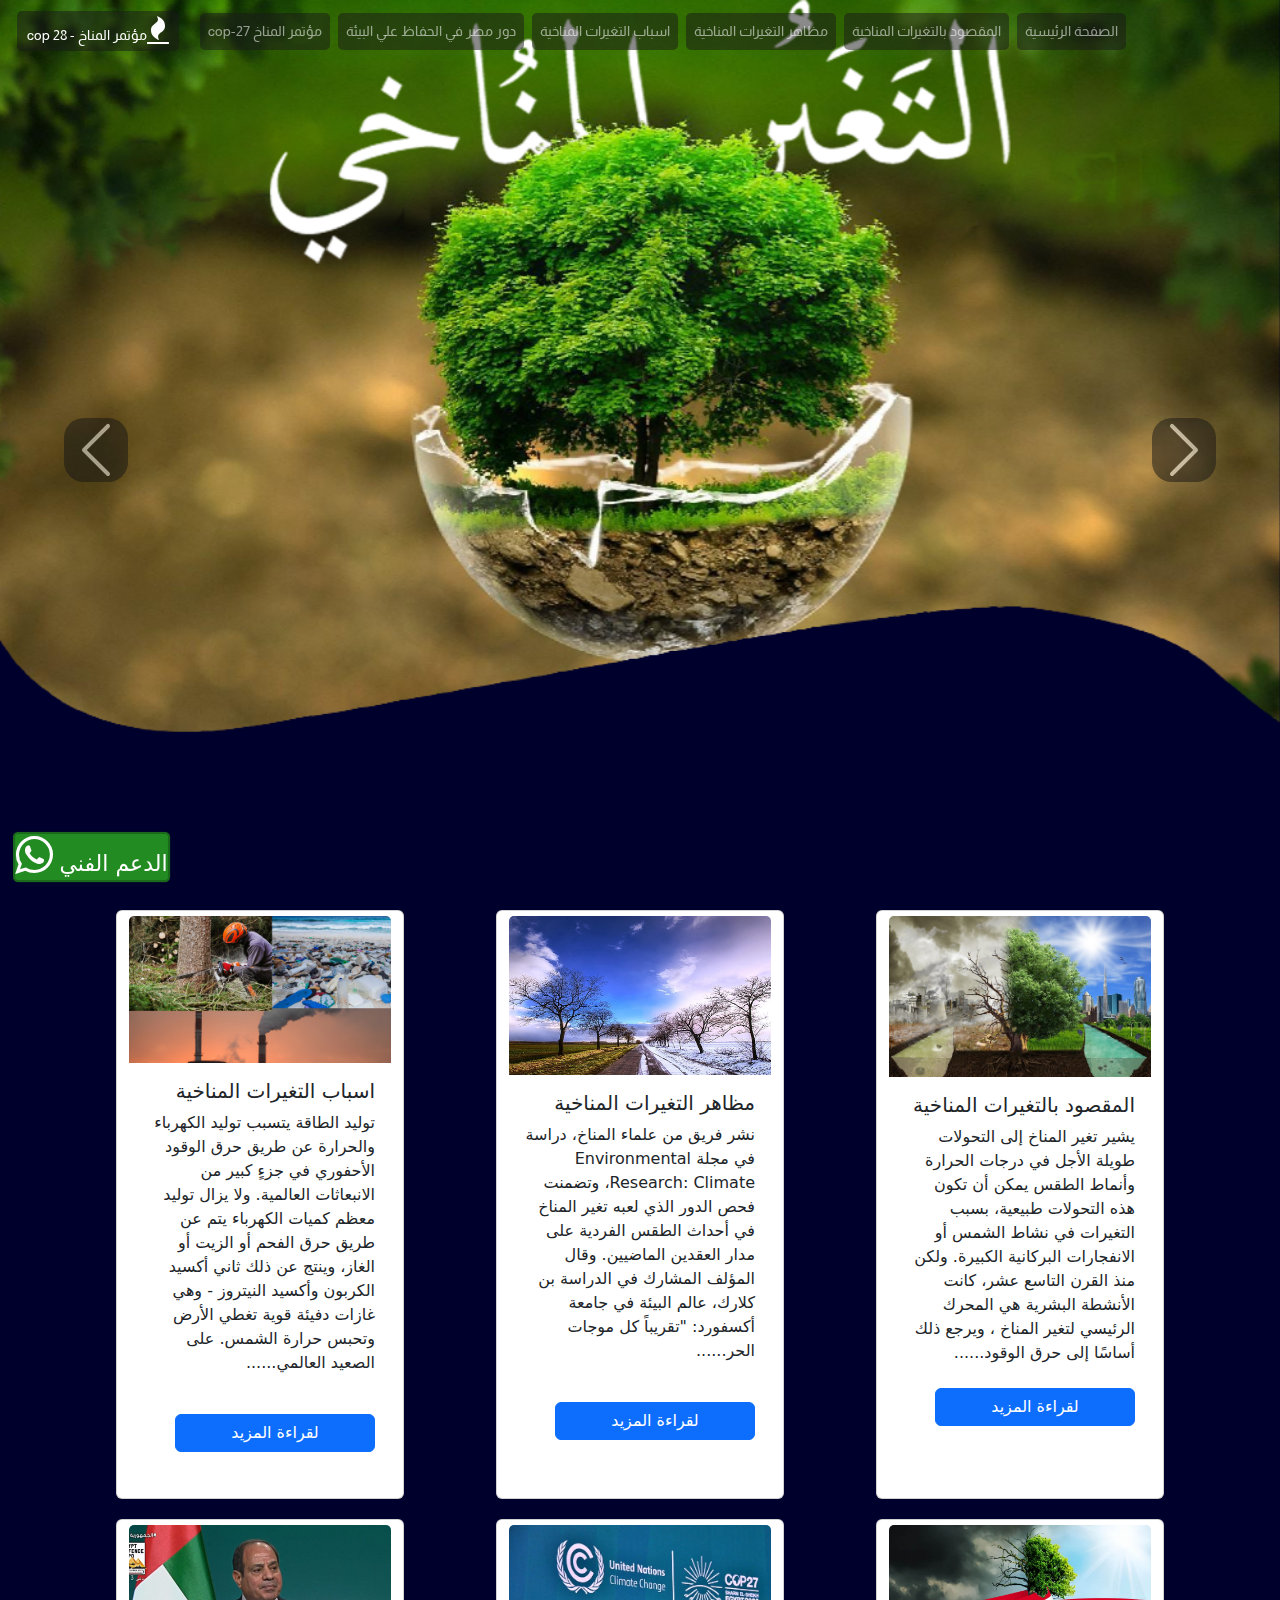
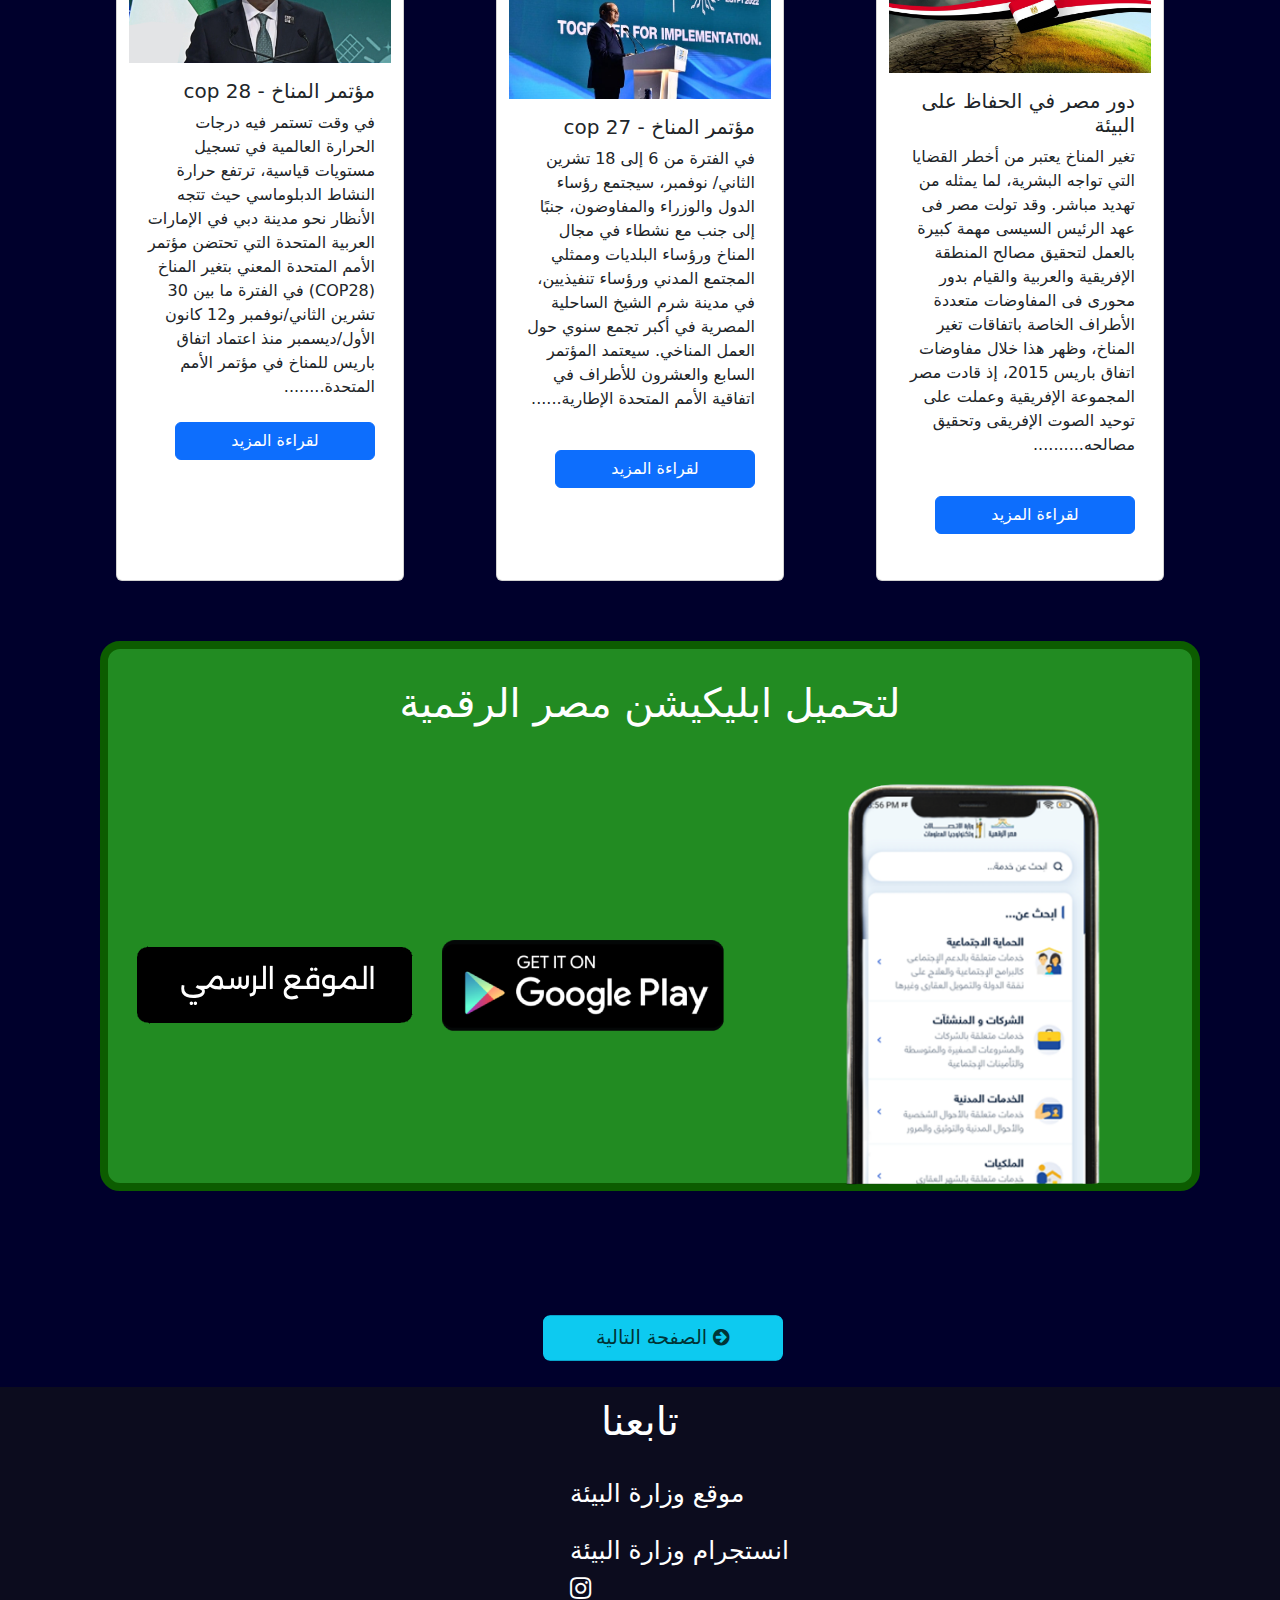
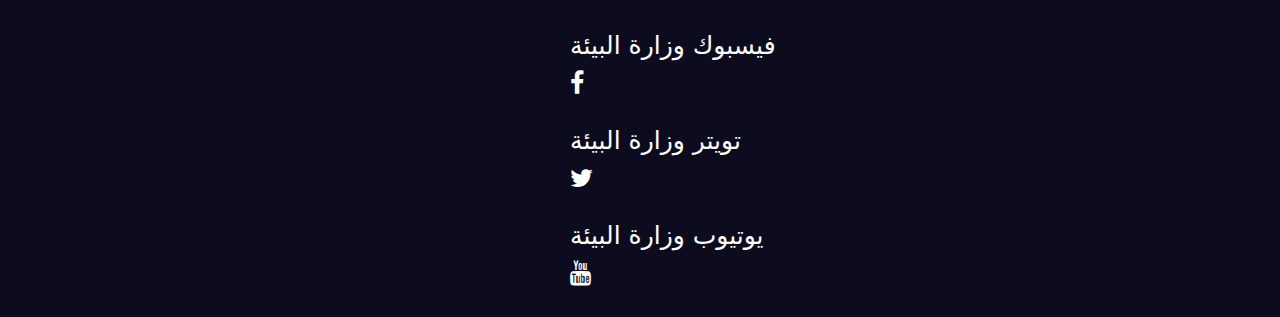
<file: index.html>
<!DOCTYPE html>
<html lang="en">
<head>
    <meta charset="UTF-8">
    <meta http-equiv="X-UA-Compatible" content="IE=edge">
    <meta name="viewport" content="width=device-width, initial-scale=1.0">
    <link rel="stylesheet" href="thee climate.css">
<link rel="stylesheet" href="font-awesome-4.7.0/css/font-awesome.min.css">
    <link rel="preconnect" href="https://fonts.googleapis.com"><link rel="preconnect" href="https://fonts.gstatic.com" crossorigin><link href="https://fonts.googleapis.com/css2?family=Almarai:wght@800&display=swap" rel="stylesheet">
    
    <title>التَغَيُر المناخي</title>

    <link rel="stylesheet" href="bootstrap-5.3.2-dist/css/bootstrap.min.css">
</head>
<body style="background-color: rgb(0, 0, 44);">
  <nav class="navbar navbar-expand-lg bg-transparent navbar-dark fixed-top">
    <div class="container-fluid">
      <a class="navbar-brand text" href="page6.html">cop 28 - مؤتمر المناخ<i class="fa fa-fire fa-2x" aria-hidden="true"></i></a>
      <button class="navbar-toggler" type="button" data-bs-toggle="collapse" data-bs-target="#navbarSupportedContent" aria-controls="navbarSupportedContent" aria-expanded="false" aria-label="Toggle navigation">
        <span class="navbar-toggler-icon"></span>
      </button>
      <div class="collapse navbar-collapse" id="navbarSupportedContent">
        <ul class="navbar-nav me-auto mb-2 mb-lg-0">

          <li class="nav-item">
            <a class="nav-link text" href="page5.html"> cop-27 مؤتمر المناخ </a>
          </li>

          <li class="nav-item">
            <a class="nav-link text" href="page4.html">دور مصر في الحفاظ علي البيئة</a>
          </li>

          <li class="nav-item">
            <a class="nav-link text" href="page3.html">اسباب التغيرات المناخية</a>
          </li>

          <li class="nav-item">
            <a class="nav-link text" href="page2.html"> مظاهر التغيرات المناخية</a>
          </li>

          <li class="nav-item">
            <a class="nav-link text" href="page1.html"> المقصود بالتغيرات المناخية</a>
          </li>

          <li class="nav-item">
            <a class="nav-link text" href="index.html">الصفحة الرئيسية </a>
          </li>
      </div>
    </div>
  </nav>





</div>
<div id="carouselExample" class="carousel slide" data-bs-ride="carousel">
  <div class="carousel-inner">
    <div class="carousel-item active" data-bs-interval="2000">
      <img src="img/img1 (1).png" class="d-block w-100" alt="...">
    </div>

    <div class="carousel-item" data-bs-interval="2000">
      <img src="img/img3 (2).png" class="d-block w-100" alt="...">
    </div>

    <div class="carousel-item" data-bs-interval="2000">
      <img src="img/img4 (1).png" class="d-block w-100" alt="...">
    </div>

    <div class="carousel-item" data-bs-interval="2000">
      <img src="img/img6 (1).png" class="d-block w-100" alt="...">
    </div>

    <div class="carousel-item" data-bs-interval="2000">
      <img src="img/img7 (1).png" class="d-block w-100" alt="...">
    </div>

    <div class="carousel-item" data-bs-interval="2000">
      <img src="img/img9 (1).png" class="d-block w-100" alt="...">
    </div>

    <div class="carousel-item" data-bs-interval="2000">
      <img src="img/img9 (2).png" class="d-block w-100" alt="...">
    </div>

    <div class="carousel-item" data-bs-interval="2000">
      <img src="img/New Project (3).png" class="d-block w-100" alt="...">
    </div>
  </div>
  <button class="carousel-control-prev nck" type="button" data-bs-target="#carouselExample" data-bs-slide="prev">
    <span class="carousel-control-prev-icon nck" aria-hidden="true"></span>
    <span class="visually-hidden shm nck">Previous</span>
  </button>
  <button class="carousel-control-next nck" type="button" data-bs-target="#carouselExample" data-bs-slide="next">
    <span class="carousel-control-next-icon nck" aria-hidden="true"></span>
    <span class="visually-hidden shm nck">Next</span>
  </button>
</div>





<div class="container">
<div class="row" >


  


    <div class="card col-xxl-4 col-xl-4 col-lg-4 col-md-6 col-sm-12 col-xs-12" style="width: 18rem;">
      <img src="img/reasons.jpg" class="card-img-top" alt="...">
    <div class="card-body">
    <h5 class="card-title">اسباب التغيرات المناخية</h5>
    <p class="card-text">توليد الطاقة يتسبب توليد الكهرباء والحرارة عن طريق حرق الوقود الأحفوري في جزءٍ كبير من الانبعاثات العالمية. ولا يزال توليد معظم كميات الكهرباء يتم عن طريق حرق الفحم أو الزيت أو الغاز، وينتج عن ذلك ثاني أكسيد الكربون وأكسيد النيتروز - وهي غازات دفيئة قوية تغطي الأرض وتحبس حرارة الشمس. على الصعيد العالمي......</p>
    
    <a href="page3.html" class="btn btn-primary" >لقراءة المزيد </a>
    </div>
    </div>
    
    <div class="card col-xxl-4 col-xl-4 col-lg-4 col-md-6 col-sm-12 col-xs-12" style="width: 18rem;">
      <img src="img/card1.jpg" class="card-img-top" alt="...">
  <div class="card-body">
  <h5 class="card-title">مظاهر التغيرات المناخية
  </h5>
  <p class="card-text">نشر فريق من علماء المناخ، دراسة في مجلة Environmental Research: Climate، وتضمنت فحص الدور الذي لعبه تغير المناخ في أحداث الطقس الفردية على مدار العقدين الماضيين. وقال المؤلف المشارك في الدراسة بن كلارك، عالم البيئة في جامعة أكسفورد: "تقريباً كل موجات الحر......
  </p>
  <a href="page2.html" class="btn btn-primary" style="direction:rtl;">لقراءة المزيد</a>
  </div>
  </div>

  <div class="card col-xxl-4 col-xl-4 col-lg-4 col-md-6 col-sm-12 col-xs-12" style="width: 18rem;">
    <img src="img/card m.jpeg" class="card-img-top" alt="...">
    <div class="card-body">
    <h5 class="card-title"> المقصود بالتغيرات المناخية</h5>
    <p class="card-text">
يشير تغير المناخ إلى التحولات طويلة الأجل في درجات الحرارة وأنماط الطقس يمكن أن تكون هذه التحولات طبيعية، بسبب التغيرات في نشاط الشمس أو الانفجارات البركانية الكبيرة. ولكن منذ القرن التاسع عشر، كانت الأنشطة البشرية هي المحرك الرئيسي لتغير المناخ ، ويرجع ذلك أساسًا إلى حرق الوقود......
      <a href="page1.html" class="btn btn-primary" >لقراءة المزيد </a>
  
    </div>
    </div>

    <div class="card col-xxl-4 col-xl-4 col-lg-4 col-md-6 col-sm-12 col-xs-12" style="width: 18rem;">
      <img src="img/كلمة الرئيس المصري في مؤتمر الأطراف _COP28_ and 2 more pages - Personal - Microsoft​ Edge 1_26_2024 4_42_26 AM.jpg" class="card-img-top" alt="...">
      <div class="card-body">
      <h5 class="card-title"> مؤتمر المناخ - cop 28</h5>
      <p class="card-text">
        في وقت تستمر فيه درجات الحرارة العالمية في تسجيل مستويات قياسية، ترتفع حرارة النشاط الدبلوماسي حيث تتجه الأنظار نحو مدينة دبي في الإمارات العربية المتحدة التي تحتضن مؤتمر الأمم المتحدة المعني بتغير المناخ (COP28) في الفترة ما بين 30 تشرين الثاني/نوفمبر و12 كانون الأول/ديسمبر منذ اعتماد اتفاق باريس للمناخ في مؤتمر الأمم المتحدة........
        <a href="page6.html" class="btn btn-primary" >لقراءة المزيد </a>
    
      </div>
      </div>
      
    <div class="card col-xxl-4 col-xl-4 col-lg-4 col-md-6 col-sm-12 col-xs-12" style="width: 18rem;">
      <img src="img/cop27.jpg" class="card-img-top" alt="...">
    <div class="card-body">
    <h5 class="card-title">مؤتمر المناخ - cop 27</h5>
    <p class="card-text">في الفترة من 6 إلى 18 تشرين الثاني/ نوفمبر، سيجتمع رؤساء الدول والوزراء والمفاوضون، جنبًا إلى جنب مع نشطاء في مجال المناخ ورؤساء البلديات وممثلي المجتمع المدني ورؤساء تنفيذيين، في مدينة شرم الشيخ الساحلية المصرية في أكبر تجمع سنوي حول العمل المناخي. سيعتمد المؤتمر السابع والعشرون للأطراف في اتفاقية الأمم المتحدة الإطارية......</p>
    <a href="page5.html" class="btn btn-primary" >لقراءة المزيد </a>
    </div>
    </div>




    <div class="card col-xxl-4 col-xl-4 col-lg-4 col-md-6 col-sm-12 col-xs-12" style="width: 18rem;">
      <img src="img/masr2.jpg" class="card-img-top" alt="...">
      <div class="card-body">
      <h5 class="card-title">دور مصر في الحفاظ على البيئة</h5>
      <p class="card-text"> تغير المناخ يعتبر من أخطر القضايا التي تواجه البشرية، لما يمثله من تهديد مباشر.
    
        وقد تولت مصر فى عهد الرئيس السيسى مهمة كبيرة بالعمل لتحقيق مصالح المنطقة الإفريقية والعربية والقيام بدور محورى فى المفاوضات متعددة الأطراف الخاصة باتفاقات تغير المناخ، وظهر هذا خلال مفاوضات اتفاق باريس 2015، إذ قادت مصر المجموعة الإفريقية وعملت على توحيد الصوت الإفريقى وتحقيق مصالحه..........</p>
        <a href="page4.html" class="btn btn-primary" >لقراءة المزيد </a>
    
      </div>
      </div>













</div>
</div>

<div id="phonediv">
  <h1 id="phonetext">لتحميل ابليكيشن مصر الرقمية</h1>
  <a href="https://digital.gov.eg/"><img src="img/app store (1).png" alt="" class="apps"></a>
<a href="https://play.google.com/store/apps/details?id=gov.ministryofcommunicationsandinformationtechnology.digitalegypt"><img src="img/google play (1).png" alt="" class="apps" id="app2"></a>
<img src="img/phone (2).png" alt="" id="phoneimg">


</div>

<button type="button" class="btn btn-info bt2"> <a href="page1.html">الصفحة التالية <i class="fa fa-arrow-circle-right fa-small" aria-hidden="true"></i></a></button>









<div class="bigdiv">
  <div class="inbigdiv">
    <h1>تابعنا</h1>
    <a href="https://www.eeaa.gov.eg/">موقع وزارة البيئة <i class="fa fa-" aria-hidden="true"></i>
    </a>
  <a href="https://www.instagram.com/egy.environment">انستجرام وزارة البيئة <span class="icone"><i class="fa fa-instagram fa-1x" aria-hidden="true"></span></i>
  </a>
  <a href="https://www.facebook.com/EGY.Environment/">فيسبوك وزارة البيئة <span class="icone"><i class="fa fa-facebook fa-1x" aria-hidden="true"></span></i>
  </a>
  <a href="https://twitter.com/egy_environment">تويتر وزارة البيئة <span class="icone"><i class="fa fa-twitter fa-1x" aria-hidden="true"></span></i>
  </a>
  <a href="https://www.youtube.com/user/EgyptEnvironment">يوتيوب وزارة البيئة <span class="icone"><i class="fa fa-youtube fa-1x" aria-hidden="true"></span></i>
  </a>
  
  </div>
  </div>

















































<button type="button" class="con-success" id="wtsap" onclick="contact()">
  <i class="fa fa-whatsapp fa-2x" aria-hidden="true"></i>

الدعم الفني   </button>
<script>
  function contact(){
    location="https://wa.me/+201118725371?text=";
}
</script>
      <script src="https://cdn.jsdelivr.net/npm/@popperjs/core@2.9.2/dist/umd/popper.min.js" integrity="sha384-IQsoLXl5PILFhosVNubq5LC7Qb9DXgDA9i+tQ8Zj3iwWAwPtgFTxbJ8NT4GN1R8p" crossorigin="anonymous"></script>
<script src="https://cdn.jsdelivr.net/npm/bootstrap@5.0.2/dist/js/bootstrap.min.js" integrity="sha384-cVKIPhGWiC2Al4u+LWgxfKTRIcfu0JTxR+EQDz/bgldoEyl4H0zUF0QKbrJ0EcQF" crossorigin="anonymous"></script>

</body>
</html>
</file>
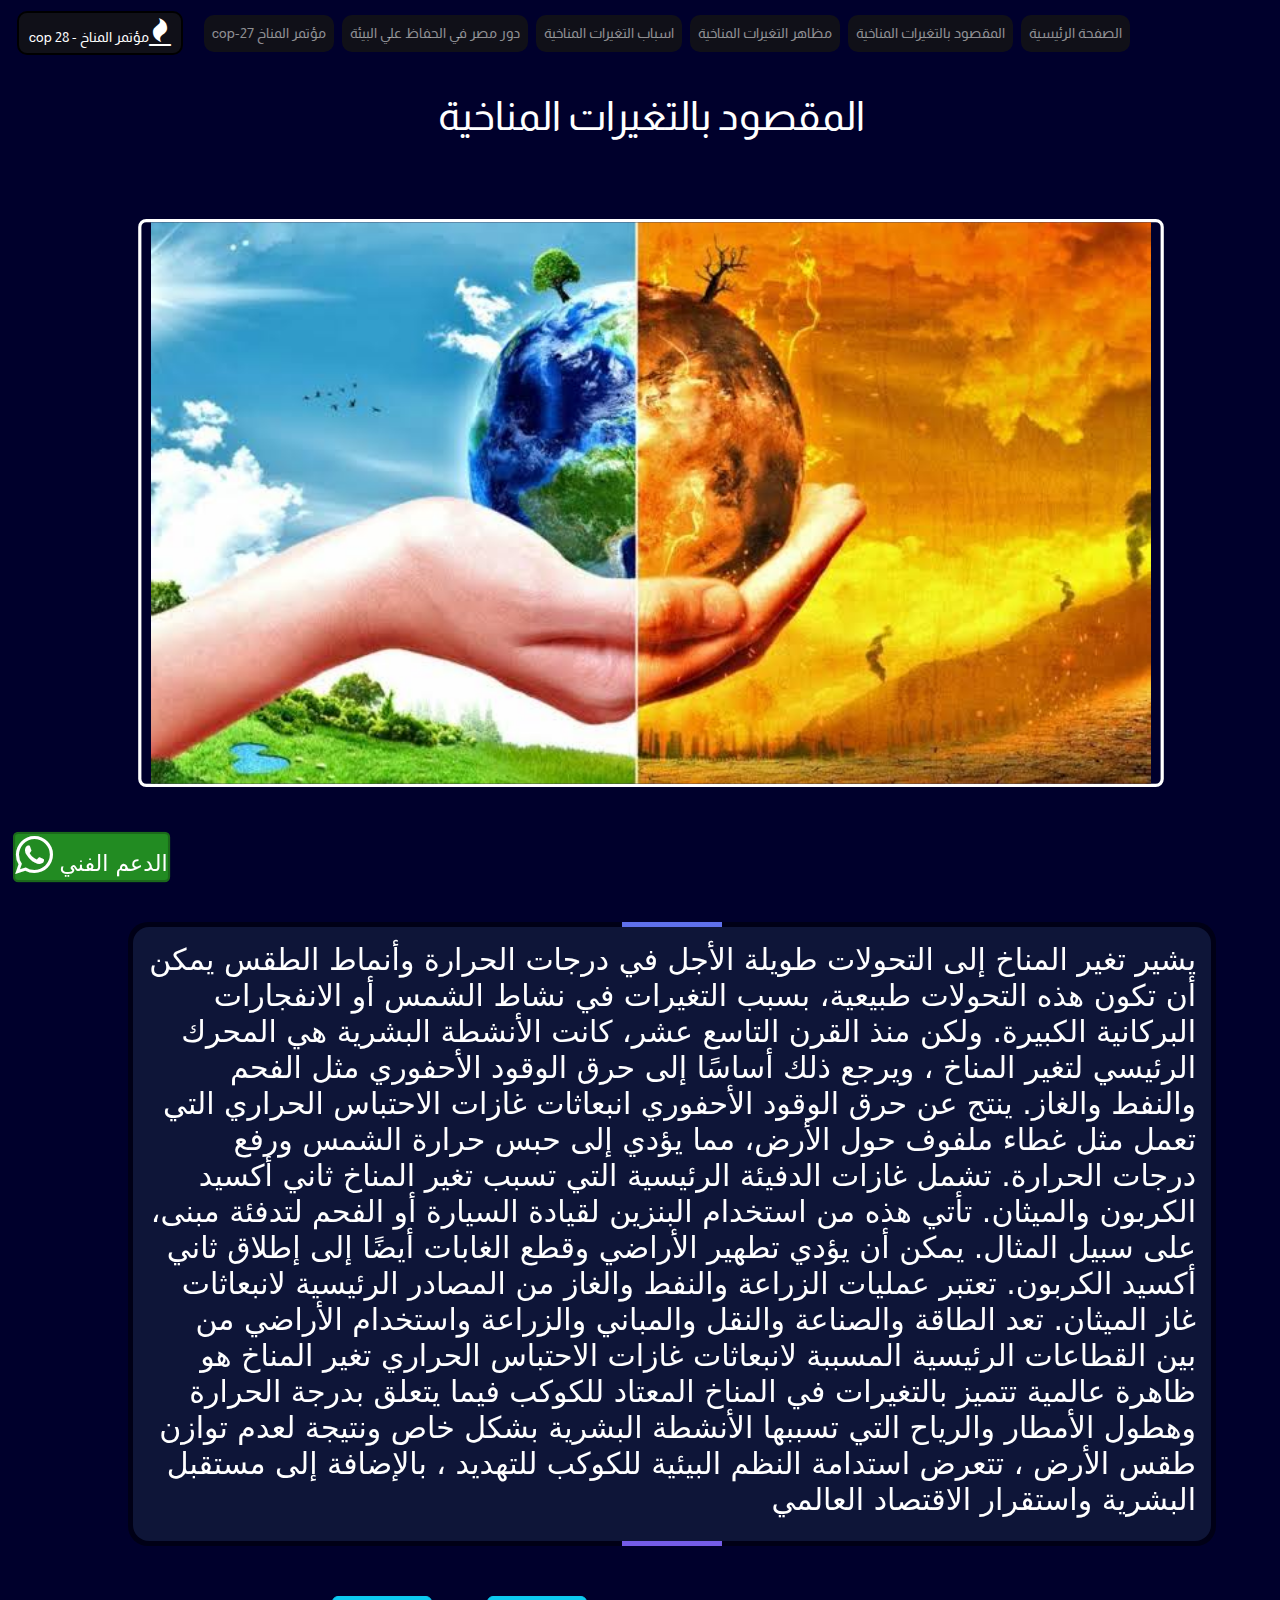
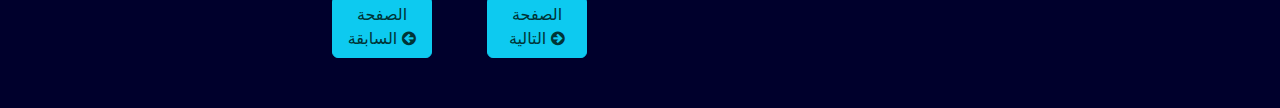
<file: page1.html>
<!DOCTYPE html>
<html lang="en">
<head>
    <meta charset="UTF-8">
    <meta http-equiv="X-UA-Compatible" content="IE=edge">
    <meta name="viewport" content="width=device-width, initial-scale=1.0">
    <link rel="stylesheet" href="pages.css">
    <link rel="stylesheet" href="font-awesome-4.7.0/css/font-awesome.min.css">
    <link rel="preconnect" href="https://fonts.googleapis.com"><link rel="preconnect" href="https://fonts.gstatic.com" crossorigin><link href="https://fonts.googleapis.com/css2?family=Almarai:wght@800&display=swap" rel="stylesheet">
    
    <title>التَغَيُر المناخي</title>

    <link rel="stylesheet" href="bootstrap-5.3.2-dist/css/bootstrap.min.css">
</head>
<body style="background-color: rgb(0, 0, 44);">
  <nav class="navbar navbar-expand-lg  navbar-dark">
    <div class="container-fluid">
      <a class="navbar-brand text" href="page6.html">cop 28 - مؤتمر المناخ<i class="fa fa-fire fa-2x" aria-hidden="true"></i></a>
      <button class="navbar-toggler" type="button" data-bs-toggle="collapse" data-bs-target="#navbarSupportedContent" aria-controls="navbarSupportedContent" aria-expanded="false" aria-label="Toggle navigation">
        <span class="navbar-toggler-icon"></span>
      </button>
      <div class="collapse navbar-collapse" id="navbarSupportedContent">
        <ul class="navbar-nav me-right mb-2 mb-lg-0">

          <li class="nav-item">
            <a class="nav-link text" href="page5.html"> cop-27 مؤتمر المناخ </a>
          </li>

          <li class="nav-item">
            <a class="nav-link text" href="page4.html">دور مصر في الحفاظ علي البيئة</a>
          </li>

          <li class="nav-item">
            <a class="nav-link text" href="page3.html">اسباب التغيرات المناخية</a>
          </li>

          <li class="nav-item">
            <a class="nav-link text" href="page2.html"> مظاهر التغيرات المناخية</a>
          </li>

          <li class="nav-item">
            <a class="nav-link text" href="page1.html"> المقصود بالتغيرات المناخية</a>
          </li>



          <li class="nav-item">
            <a class="nav-link text" href="index.html">الصفحة الرئيسية </a>
          </li>
      </div>
    </div>
  </nav>
      <div class="row">
      <div id="title1"> 
  <h1> المقصود بالتغيرات المناخية</h1>
      </div>
      
<img src="page1.jpg" alt="" class=" img1 col-lg-15">

</div>
</div>
<div class="box">
    <h2>
      يشير تغير المناخ إلى التحولات طويلة الأجل في درجات الحرارة وأنماط الطقس يمكن أن تكون هذه التحولات طبيعية، بسبب التغيرات في نشاط الشمس أو الانفجارات البركانية الكبيرة. ولكن منذ القرن التاسع عشر، كانت الأنشطة البشرية هي المحرك الرئيسي لتغير المناخ ، ويرجع ذلك أساسًا إلى حرق الوقود الأحفوري مثل الفحم والنفط والغاز.
 ينتج عن حرق الوقود الأحفوري انبعاثات غازات الاحتباس الحراري التي تعمل مثل غطاء ملفوف حول الأرض، مما يؤدي إلى حبس حرارة الشمس ورفع درجات الحرارة.
      
      تشمل غازات الدفيئة الرئيسية التي تسبب تغير المناخ ثاني أكسيد الكربون والميثان. تأتي هذه من استخدام البنزين لقيادة السيارة أو الفحم لتدفئة مبنى، على سبيل المثال. يمكن أن يؤدي تطهير الأراضي وقطع الغابات أيضًا إلى إطلاق ثاني أكسيد الكربون. تعتبر عمليات الزراعة والنفط والغاز من المصادر الرئيسية لانبعاثات غاز الميثان. تعد الطاقة والصناعة والنقل والمباني والزراعة واستخدام الأراضي من بين القطاعات الرئيسية  المسببة لانبعاثات غازات الاحتباس الحراري تغير المناخ هو ظاهرة عالمية تتميز بالتغيرات في المناخ المعتاد للكوكب فيما يتعلق بدرجة الحرارة وهطول الأمطار والرياح التي تسببها الأنشطة البشرية بشكل خاص ونتيجة لعدم توازن طقس الأرض ، تتعرض استدامة النظم البيئية للكوكب للتهديد ، بالإضافة إلى مستقبل البشرية واستقرار الاقتصاد العالمي</h2>
</div>
<div class="container">
  <div class="bigdivbt">
    <button type="button" class="btn btn-info col-lg-6"> <a href="index.html" id="btn2">الصفحة السابقة <i class="fa fa-arrow-circle-left fa-small" aria-hidden="true"></i></a></button>

<button type="button" class="btn btn-info col-lg-6"> <a href="page2.html" id="btn1">الصفحة التالية <i class="fa fa-arrow-circle-right fa-small" aria-hidden="true"></i></a></button>

</div>
</div>























































<button type="button" class="con-success" id="wtsap" onclick="contact()">
  <i class="fa fa-whatsapp fa-2x" aria-hidden="true"></i>

الدعم الفني   </button>
<script>
  function contact(){
    location="https://wa.me/+201118725371?text=";
}
</script>
      <script src="https://cdn.jsdelivr.net/npm/@popperjs/core@2.9.2/dist/umd/popper.min.js" integrity="sha384-IQsoLXl5PILFhosVNubq5LC7Qb9DXgDA9i+tQ8Zj3iwWAwPtgFTxbJ8NT4GN1R8p" crossorigin="anonymous"></script>
<script src="https://cdn.jsdelivr.net/npm/bootstrap@5.0.2/dist/js/bootstrap.min.js" integrity="sha384-cVKIPhGWiC2Al4u+LWgxfKTRIcfu0JTxR+EQDz/bgldoEyl4H0zUF0QKbrJ0EcQF" crossorigin="anonymous"></script>
</body>
</html>
</file>
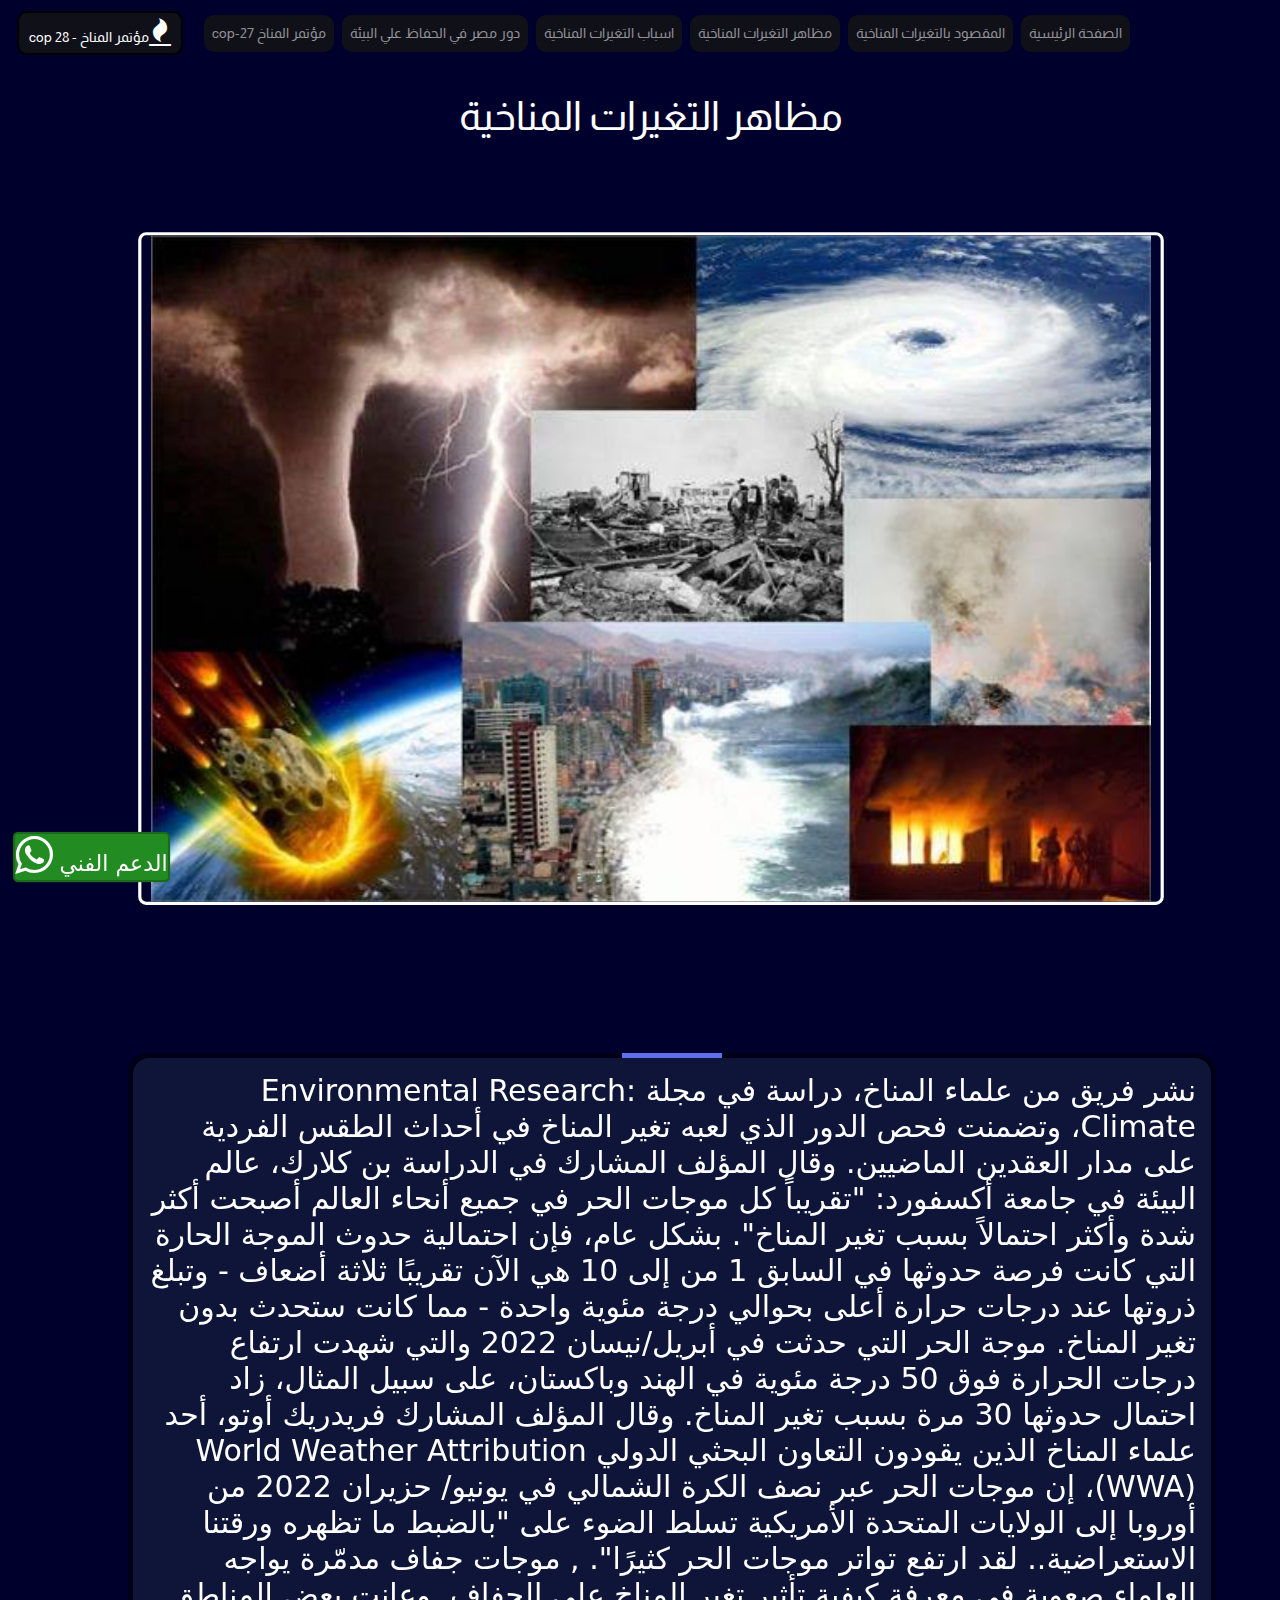
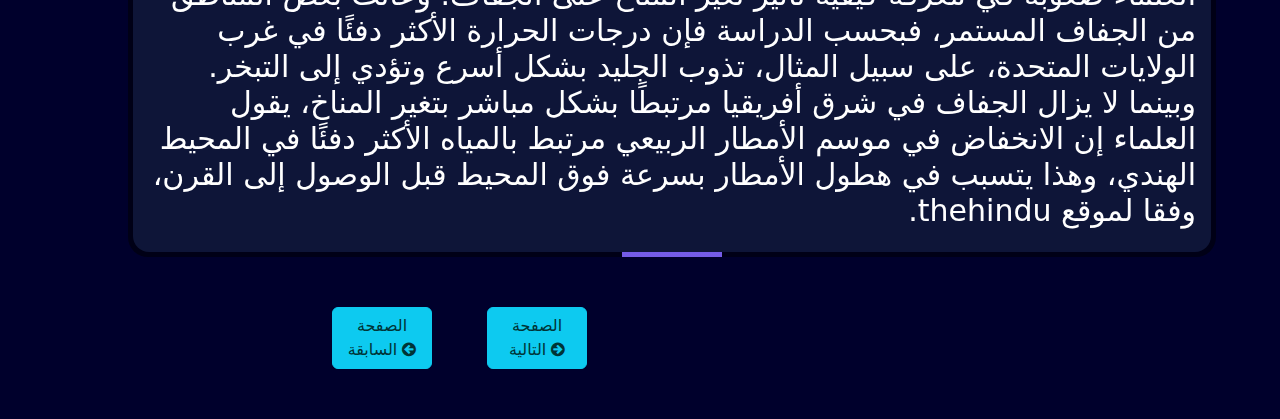
<file: page2.html>
<!DOCTYPE html>
<html lang="en">
<head>
    <meta charset="UTF-8">
    <meta http-equiv="X-UA-Compatible" content="IE=edge">
    <meta name="viewport" content="width=device-width, initial-scale=1.0">
    <link rel="stylesheet" href="pages.css">
    <link rel="stylesheet" href="font-awesome-4.7.0/css/font-awesome.min.css">
    <link rel="preconnect" href="https://fonts.googleapis.com"><link rel="preconnect" href="https://fonts.gstatic.com" crossorigin><link href="https://fonts.googleapis.com/css2?family=Almarai:wght@800&display=swap" rel="stylesheet">
    
    <title>التَغَيُر المناخي</title>

    <link rel="stylesheet" href="bootstrap-5.3.2-dist/css/bootstrap.min.css">
</head>
<body style="background-color: rgb(0, 0, 44);">
  <nav class="navbar navbar-expand-lg bg-transparent navbar-dark">
    <div class="container-fluid">
      <a class="navbar-brand text" href="page6.html">cop 28 - مؤتمر المناخ<i class="fa fa-fire fa-2x" aria-hidden="true"></i></a>
      <button class="navbar-toggler" type="button" data-bs-toggle="collapse" data-bs-target="#navbarSupportedContent" aria-controls="navbarSupportedContent" aria-expanded="false" aria-label="Toggle navigation">
        <span class="navbar-toggler-icon"></span>
      </button>
      <div class="collapse navbar-collapse" id="navbarSupportedContent">
        <ul class="navbar-nav me-auto mb-2 mb-lg-0">

          <li class="nav-item">
            <a class="nav-link text" href="page5.html"> cop-27 مؤتمر المناخ </a>
          </li>

          <li class="nav-item">
            <a class="nav-link text" href="page4.html">دور مصر في الحفاظ علي البيئة</a>
          </li>

          <li class="nav-item">
            <a class="nav-link text" href="page3.html">اسباب التغيرات المناخية</a>
          </li>

          <li class="nav-item">
            <a class="nav-link text" href="page2.html"> مظاهر التغيرات المناخية</a>
          </li>

          <li class="nav-item">
            <a class="nav-link text" href="page1.html"> المقصود بالتغيرات المناخية</a>
          </li>


          <li class="nav-item">
            <a class="nav-link text" href="index.html">الصفحة الرئيسية </a>
          </li>
      </div>
    </div>
  </nav>
      <div class="row">
      <div id="title1"> 
  <h1> مظاهر التغيرات المناخية</h1>
      </div>
<img src="page2.jpg" alt="" class=" img1 col-lg-15">

</div>

<div class="box">
    <h2> نشر فريق من علماء المناخ، دراسة في مجلة Environmental Research: Climate، وتضمنت فحص الدور الذي لعبه تغير المناخ في أحداث الطقس الفردية على مدار العقدين الماضيين.

      وقال المؤلف المشارك في الدراسة بن كلارك، عالم البيئة في جامعة أكسفورد: "تقريباً كل موجات الحر في جميع أنحاء العالم أصبحت أكثر شدة وأكثر احتمالاً بسبب تغير المناخ".
      
      بشكل عام، فإن احتمالية حدوث الموجة الحارة التي كانت فرصة حدوثها في السابق 1 من إلى 10 هي الآن تقريبًا ثلاثة أضعاف - وتبلغ ذروتها عند درجات حرارة أعلى بحوالي درجة مئوية واحدة - مما كانت ستحدث بدون تغير المناخ.
      
      موجة الحر التي حدثت في أبريل/نيسان  2022 والتي شهدت ارتفاع درجات الحرارة فوق 50 درجة مئوية في الهند وباكستان، على سبيل المثال، زاد احتمال حدوثها 30 مرة بسبب تغير المناخ.
      
      وقال المؤلف المشارك فريدريك أوتو، أحد علماء المناخ الذين يقودون التعاون البحثي الدولي World Weather Attribution (WWA)، إن موجات الحر عبر نصف الكرة الشمالي في يونيو/ حزيران 2022 من أوروبا إلى الولايات المتحدة الأمريكية تسلط الضوء على "بالضبط ما تظهره ورقتنا الاستعراضية.. لقد ارتفع تواتر موجات الحر كثيرًا".
      
, 
موجات جفاف مدمّرة
يواجه العلماء صعوبة في معرفة كيفية تأثير تغير المناخ على الجفاف.

وعانت بعض المناطق من الجفاف المستمر، فبحسب الدراسة فإن درجات الحرارة الأكثر دفئًا في غرب الولايات المتحدة، على سبيل المثال، تذوب الجليد بشكل أسرع وتؤدي إلى التبخر.

وبينما لا يزال الجفاف في شرق أفريقيا مرتبطًا بشكل مباشر بتغير المناخ، يقول العلماء إن الانخفاض في موسم الأمطار الربيعي مرتبط بالمياه الأكثر دفئًا في المحيط الهندي، وهذا يتسبب في هطول الأمطار بسرعة فوق المحيط قبل الوصول إلى القرن، وفقا لموقع thehindu.



    </div>
<div class="container">
  <div class="bigdivbt">

    <button type="button" class="btn btn-info col-lg-6"> <a href="page1.html" id="btn2">الصفحة السابقة <i class="fa fa-arrow-circle-left fa-small" aria-hidden="true"></i></a></button>

<button type="button" class="btn btn-info col-lg-6"> <a href="page3.html" id="btn1">الصفحة التالية <i class="fa fa-arrow-circle-right fa-small" aria-hidden="true"></i></a></button>

</div>
</div>
























































      <button type="button" class="con-success" id="wtsap" onclick="contact()">
        <i class="fa fa-whatsapp fa-2x" aria-hidden="true"></i>

 الدعم الفني   </button>
      <script>
        function contact(){
          location="https://wa.me/+201118725371?text=";
      }
      </script>
      <script src="https://cdn.jsdelivr.net/npm/@popperjs/core@2.9.2/dist/umd/popper.min.js" integrity="sha384-IQsoLXl5PILFhosVNubq5LC7Qb9DXgDA9i+tQ8Zj3iwWAwPtgFTxbJ8NT4GN1R8p" crossorigin="anonymous"></script>
<script src="https://cdn.jsdelivr.net/npm/bootstrap@5.0.2/dist/js/bootstrap.min.js" integrity="sha384-cVKIPhGWiC2Al4u+LWgxfKTRIcfu0JTxR+EQDz/bgldoEyl4H0zUF0QKbrJ0EcQF" crossorigin="anonymous"></script>
</body>
</html>
</file>
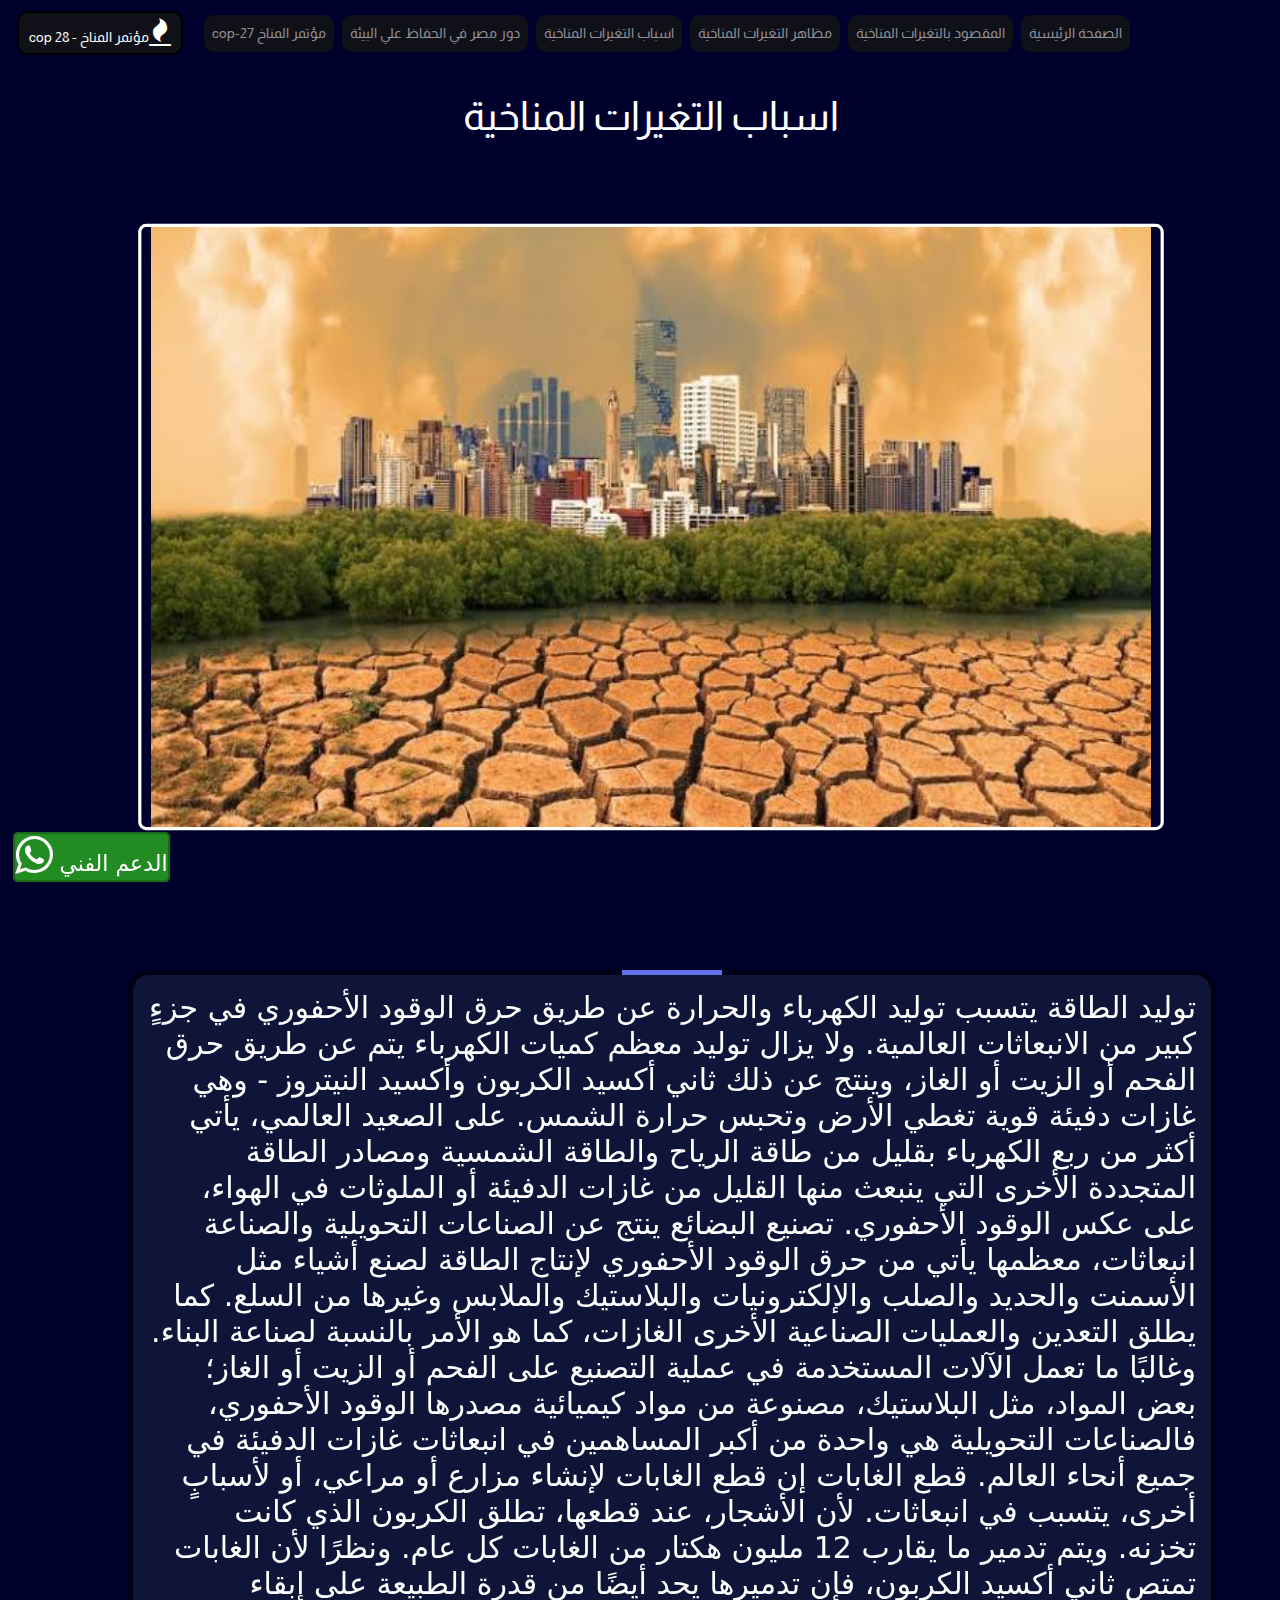
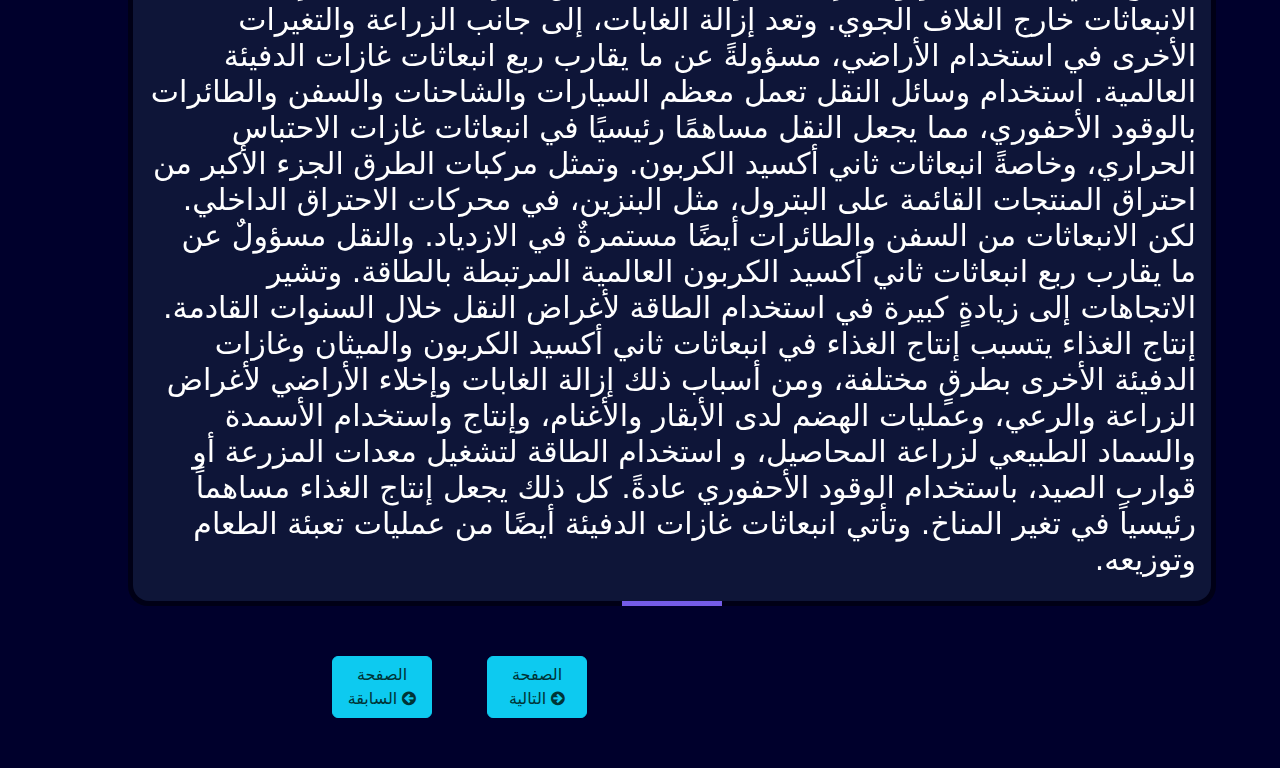
<file: page3.html>
<!DOCTYPE html>
<html lang="en">
<head>
    <meta charset="UTF-8">
    <meta http-equiv="X-UA-Compatible" content="IE=edge">
    <meta name="viewport" content="width=device-width, initial-scale=1.0">
    <link rel="stylesheet" href="pages.css">
    <link rel="stylesheet" href="font-awesome-4.7.0/css/font-awesome.min.css">
    <link rel="preconnect" href="https://fonts.googleapis.com"><link rel="preconnect" href="https://fonts.gstatic.com" crossorigin><link href="https://fonts.googleapis.com/css2?family=Almarai:wght@800&display=swap" rel="stylesheet">
    
    <title>التَغَيُر المناخي</title>

    <link rel="stylesheet" href="bootstrap-5.3.2-dist/css/bootstrap.min.css">
</head>
<body style="background-color: rgb(0, 0, 44);">
  <nav class="navbar navbar-expand-lg bg-transparent navbar-dark">
    <div class="container-fluid">
      <a class="navbar-brand text" href="page6.html">cop 28 - مؤتمر المناخ<i class="fa fa-fire fa-2x" aria-hidden="true"></i></a>
      <button class="navbar-toggler" type="button" data-bs-toggle="collapse" data-bs-target="#navbarSupportedContent" aria-controls="navbarSupportedContent" aria-expanded="false" aria-label="Toggle navigation">
        <span class="navbar-toggler-icon"></span>
      </button>
      <div class="collapse navbar-collapse" id="navbarSupportedContent">
        <ul class="navbar-nav me-auto mb-2 mb-lg-0">

          <li class="nav-item">
            <a class="nav-link text" href="page5.html"> cop-27 مؤتمر المناخ </a>
          </li>
          
          <li class="nav-item">
            <a class="nav-link text" href="page4.html">دور مصر في الحفاظ علي البيئة</a>
          </li>

          <li class="nav-item">
            <a class="nav-link text" href="page3.html">اسباب التغيرات المناخية</a>
          </li>

          <li class="nav-item">
            <a class="nav-link text" href="page2.html"> مظاهر التغيرات المناخية</a>
          </li>

          <li class="nav-item">
            <a class="nav-link text" href="page1.html"> المقصود بالتغيرات المناخية</a>
          </li>



          <li class="nav-item">
            <a class="nav-link text" href="index.html">الصفحة الرئيسية </a>
          </li>
      </div>
    </div>
  </nav>
      <div class="row">
      <div id="title1"> 
  <h1> اسباب التغيرات المناخية</h1>
      </div>
<img src="page3.jpg" alt="" class=" img1 col-lg-15">

</div>

<div class="box">
  <h2>
    توليد الطاقة

    يتسبب توليد الكهرباء والحرارة عن طريق حرق الوقود الأحفوري في جزءٍ كبير من الانبعاثات العالمية. ولا يزال توليد معظم كميات الكهرباء يتم عن طريق حرق الفحم أو الزيت أو الغاز، وينتج عن ذلك ثاني أكسيد الكربون وأكسيد النيتروز - وهي غازات دفيئة قوية تغطي الأرض وتحبس حرارة الشمس. على الصعيد العالمي، يأتي أكثر من ربع الكهرباء بقليل من طاقة الرياح والطاقة الشمسية ومصادر الطاقة المتجددة الأخرى التي ينبعث منها القليل من غازات الدفيئة أو الملوثات في الهواء، على عكس الوقود الأحفوري.
    
    تصنيع البضائع
    
    ينتج عن الصناعات التحويلية والصناعة انبعاثات، معظمها يأتي من حرق الوقود الأحفوري لإنتاج الطاقة لصنع أشياء مثل الأسمنت والحديد والصلب والإلكترونيات والبلاستيك والملابس وغيرها من السلع. كما يطلق التعدين والعمليات الصناعية الأخرى الغازات، كما هو الأمر بالنسبة لصناعة البناء. وغالبًا ما تعمل الآلات المستخدمة في عملية التصنيع على الفحم أو الزيت أو الغاز؛ بعض المواد، مثل البلاستيك، مصنوعة من مواد كيميائية مصدرها الوقود الأحفوري، فالصناعات التحويلية هي واحدة من أكبر المساهمين في انبعاثات غازات الدفيئة في جميع أنحاء العالم.
    
    قطع الغابات
    
    إن قطع الغابات لإنشاء مزارع أو مراعي، أو لأسبابٍ أخرى، يتسبب في انبعاثات. لأن الأشجار، عند قطعها، تطلق الكربون الذي كانت تخزنه. ويتم تدمير ما يقارب 12 مليون هكتار من الغابات كل عام. ونظرًا لأن الغابات تمتص ثاني أكسيد الكربون، فإن تدميرها يحد أيضًا من قدرة الطبيعة على إبقاء الانبعاثات خارج الغلاف الجوي. وتعد إزالة الغابات، إلى جانب الزراعة والتغيرات الأخرى في استخدام الأراضي، مسؤولةً عن ما يقارب ربع انبعاثات غازات الدفيئة العالمية.
    
    استخدام وسائل النقل
    
    تعمل معظم السيارات والشاحنات والسفن والطائرات بالوقود الأحفوري، مما يجعل النقل مساهمًا رئيسيًا في انبعاثات غازات الاحتباس الحراري، وخاصةً انبعاثات ثاني أكسيد الكربون. وتمثل مركبات الطرق الجزء الأكبر من احتراق المنتجات القائمة على البترول، مثل البنزين، في محركات الاحتراق الداخلي. لكن الانبعاثات من السفن والطائرات أيضًا مستمرةٌ في الازدياد. والنقل مسؤولٌ عن ما يقارب ربع انبعاثات ثاني أكسيد الكربون العالمية المرتبطة بالطاقة. وتشير الاتجاهات إلى زيادةٍ كبيرة في استخدام الطاقة لأغراض النقل خلال السنوات القادمة.
    
    إنتاج الغذاء
    
    يتسبب إنتاج الغذاء في انبعاثات ثاني أكسيد الكربون والميثان وغازات الدفيئة الأخرى بطرقٍ مختلفة، ومن أسباب ذلك إزالة الغابات وإخلاء الأراضي لأغراض الزراعة والرعي، وعمليات الهضم لدى الأبقار والأغنام، وإنتاج واستخدام الأسمدة والسماد الطبيعي لزراعة المحاصيل، و استخدام الطاقة لتشغيل معدات المزرعة أو قوارب الصيد، باستخدام الوقود الأحفوري عادةً. كل ذلك يجعل إنتاج الغذاء مساهماً رئيسياً في تغير المناخ. وتأتي انبعاثات غازات الدفيئة أيضًا من عمليات تعبئة الطعام وتوزيعه.
</div>
<div class="container">
<div class="bigdivbt">

  <button type="button" class="btn btn-info col-lg-6"> <a href="page2.html" id="btn2">الصفحة السابقة <i class="fa fa-arrow-circle-left fa-small" aria-hidden="true"></i></a></button>

<button type="button" class="btn btn-info col-lg-6"> <a href="page4.html" id="btn1">الصفحة التالية <i class="fa fa-arrow-circle-right fa-small" aria-hidden="true"></i></a></button>

</div>
</div>























































<button type="button" class="con-success" id="wtsap" onclick="contact()">
  <i class="fa fa-whatsapp fa-2x" aria-hidden="true"></i>

الدعم الفني   </button>
<script>
  function contact(){
    location="https://wa.me/+201118725371?text=";
}
</script>
      <script src="https://cdn.jsdelivr.net/npm/@popperjs/core@2.9.2/dist/umd/popper.min.js" integrity="sha384-IQsoLXl5PILFhosVNubq5LC7Qb9DXgDA9i+tQ8Zj3iwWAwPtgFTxbJ8NT4GN1R8p" crossorigin="anonymous"></script>
<script src="https://cdn.jsdelivr.net/npm/bootstrap@5.0.2/dist/js/bootstrap.min.js" integrity="sha384-cVKIPhGWiC2Al4u+LWgxfKTRIcfu0JTxR+EQDz/bgldoEyl4H0zUF0QKbrJ0EcQF" crossorigin="anonymous"></script>
</body>
</html>
</file>
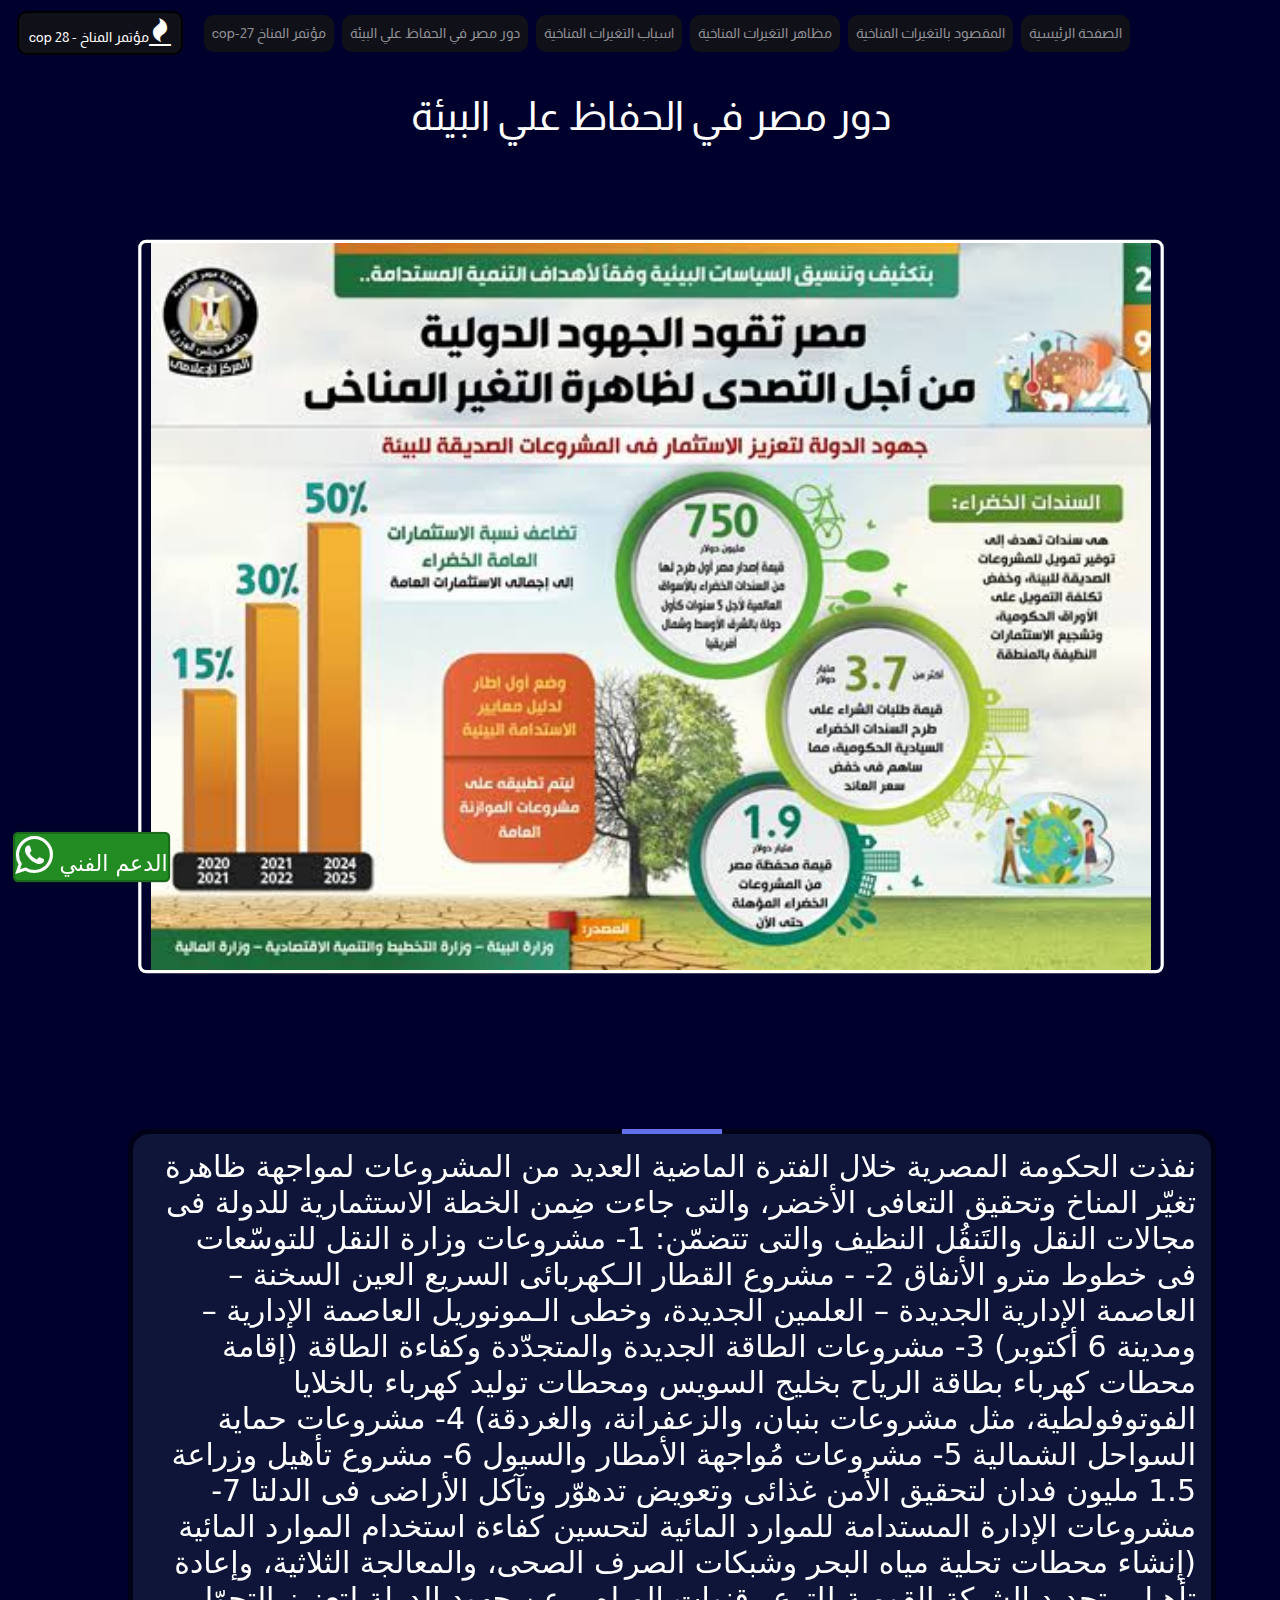
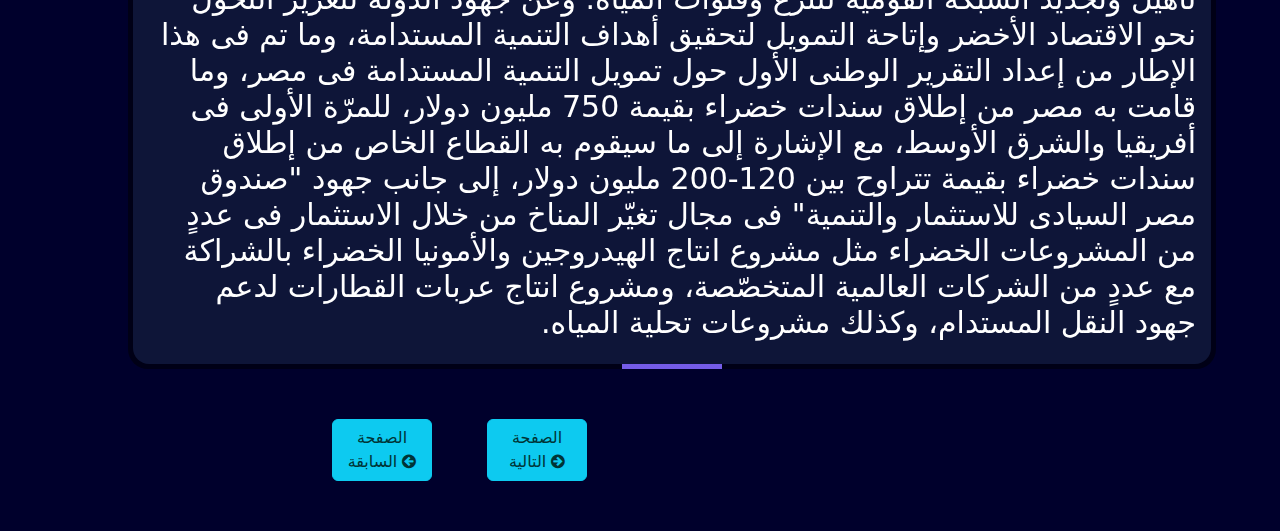
<file: page4.html>
<!DOCTYPE html>
<html lang="en">
<head>
    <meta charset="UTF-8">
    <meta http-equiv="X-UA-Compatible" content="IE=edge">
    <meta name="viewport" content="width=device-width, initial-scale=1.0">
    <link rel="stylesheet" href="pages.css">
<link rel="stylesheet" href="font-awesome-4.7.0/css/font-awesome.min.css">
    <link rel="preconnect" href="https://fonts.googleapis.com"><link rel="preconnect" href="https://fonts.gstatic.com" crossorigin><link href="https://fonts.googleapis.com/css2?family=Almarai:wght@800&display=swap" rel="stylesheet">
    
    <title>التَغَيُر المناخي</title>

    <link rel="stylesheet" href="bootstrap-5.3.2-dist/css/bootstrap.min.css">
</head>
<body style="background-color: rgb(0, 0, 44);">
  <nav class="navbar navbar-expand-lg bg-transparent navbar-dark">
    <div class="container-fluid">
      <a class="navbar-brand text" href="page6.html">cop 28 - مؤتمر المناخ<i class="fa fa-fire fa-2x" aria-hidden="true"></i></a>
      <button class="navbar-toggler" type="button" data-bs-toggle="collapse" data-bs-target="#navbarSupportedContent" aria-controls="navbarSupportedContent" aria-expanded="false" aria-label="Toggle navigation">
        <span class="navbar-toggler-icon"></span>
      </button>
      <div class="collapse navbar-collapse" id="navbarSupportedContent">
        <ul class="navbar-nav me-auto mb-2 mb-lg-0">

          <li class="nav-item">
            <a class="nav-link text" href="page5.html"> cop-27 مؤتمر المناخ </a>
          </li>

          <li class="nav-item">
            <a class="nav-link text" href="page4.html">دور مصر في الحفاظ علي البيئة</a>
          </li>

          <li class="nav-item">
            <a class="nav-link text" href="page3.html">اسباب التغيرات المناخية</a>
          </li>

          <li class="nav-item">
            <a class="nav-link text" href="page2.html"> مظاهر التغيرات المناخية</a>
          </li>

          <li class="nav-item">
            <a class="nav-link text" href="page1.html"> المقصود بالتغيرات المناخية</a>
          </li>

          <li class="nav-item">
            <a class="nav-link text" href="index.html">الصفحة الرئيسية </a>
          </li>
      </div>
    </div>
  </nav>
      <div class="row">
      <div id="title1"> 
  <h1> دور مصر في الحفاظ علي البيئة</h1>
      </div>
<img src="page4.jpg" alt="" class=" img1 col-lg-15">

</div>

<div class="box">
  <h2>
    نفذت الحكومة المصرية خلال الفترة الماضية العديد من المشروعات لمواجهة ظاهرة تغيّر المناخ وتحقيق التعافى الأخضر، والتى جاءت ضِمن الخطة الاستثمارية للدولة فى مجالات النقل والتَنقُل النظيف والتى تتضمّن:
 
    1- مشروعات وزارة النقل للتوسّعات فى خطوط مترو الأنفاق
    2- - مشروع القطار الـكهربائى السريع العين السخنة – العاصمة الإدارية الجديدة – العلمين الجديدة، وخطى الـمونوريل العاصمة الإدارية – ومدينة 6 أكتوبر)
    3- مشروعات الطاقة الجديدة والمتجدّدة وكفاءة الطاقة (إقامة محطات كهرباء بطاقة الرياح بخليج السويس ومحطات توليد كهرباء بالخلايا الفوتوفولطية، مثل مشروعات بنبان، والزعفرانة، والغردقة)
    4- مشروعات حماية السواحل الشمالية
    5- مشروعات مُواجهة الأمطار والسيول
    6- مشروع تأهيل وزراعة 1.5 مليون فدان لتحقيق الأمن غذائى وتعويض تدهوّر وتآكل الأراضى فى الدلتا
    7- مشروعات الإدارة المستدامة للموارد المائية لتحسين كفاءة استخدام الموارد المائية (إنشاء محطات تحلية مياه البحر وشبكات الصرف الصحى، والمعالجة الثلاثية، وإعادة تأهيل وتجديد الشبكة القومية للترع وقنوات المياه.
     
    وعن جهود الدولة  لتعزيز التحوّل نحو الاقتصاد الأخضر وإتاحة التمويل لتحقيق أهداف التنمية المستدامة، وما تم فى هذا الإطار من إعداد التقرير الوطنى الأول حول تمويل التنمية المستدامة فى مصر، وما قامت به مصر من إطلاق سندات خضراء بقيمة 750 مليون دولار، للمرّة الأولى فى أفريقيا والشرق الأوسط، مع الإشارة إلى ما سيقوم به القطاع الخاص من إطلاق سندات خضراء بقيمة تتراوح بين 120-200 مليون دولار، إلى جانب جهود "صندوق مصر السيادى للاستثمار والتنمية" فى مجال تغيّر المناخ من خلال الاستثمار فى عددٍ من المشروعات الخضراء مثل مشروع انتاج الهيدروجين والأمونيا الخضراء بالشراكة مع عددٍ من الشركات العالمية المتخصّصة، ومشروع انتاج عربات القطارات لدعم جهود النقل المستدام، وكذلك مشروعات تحلية المياه.</div>
<div class="container">
<div class="bigdivbt">

  <button type="button" class="btn btn-info col-lg-6"> <a href="page3.html" id="btn2">الصفحة السابقة <i class="fa fa-arrow-circle-left fa-small" aria-hidden="true"></i></a></button>

<button type="button" class="btn btn-info col-lg-6"> <a href="page5.html" id="btn1">الصفحة التالية <i class="fa fa-arrow-circle-right fa-small" aria-hidden="true"></i></a></button>

</div>
</div>

























































      <button type="button" class="con-success" id="wtsap" onclick="contact()">
        <i class="fa fa-whatsapp fa-2x" aria-hidden="true"></i>

 الدعم الفني   </button>
      <script>
        function contact(){
          location="https://wa.me/+201118725371?text=";
      }
      </script>
      <script src="https://cdn.jsdelivr.net/npm/@popperjs/core@2.9.2/dist/umd/popper.min.js" integrity="sha384-IQsoLXl5PILFhosVNubq5LC7Qb9DXgDA9i+tQ8Zj3iwWAwPtgFTxbJ8NT4GN1R8p" crossorigin="anonymous"></script>
<script src="https://cdn.jsdelivr.net/npm/bootstrap@5.0.2/dist/js/bootstrap.min.js" integrity="sha384-cVKIPhGWiC2Al4u+LWgxfKTRIcfu0JTxR+EQDz/bgldoEyl4H0zUF0QKbrJ0EcQF" crossorigin="anonymous"></script>
</body>
</html>
</file>
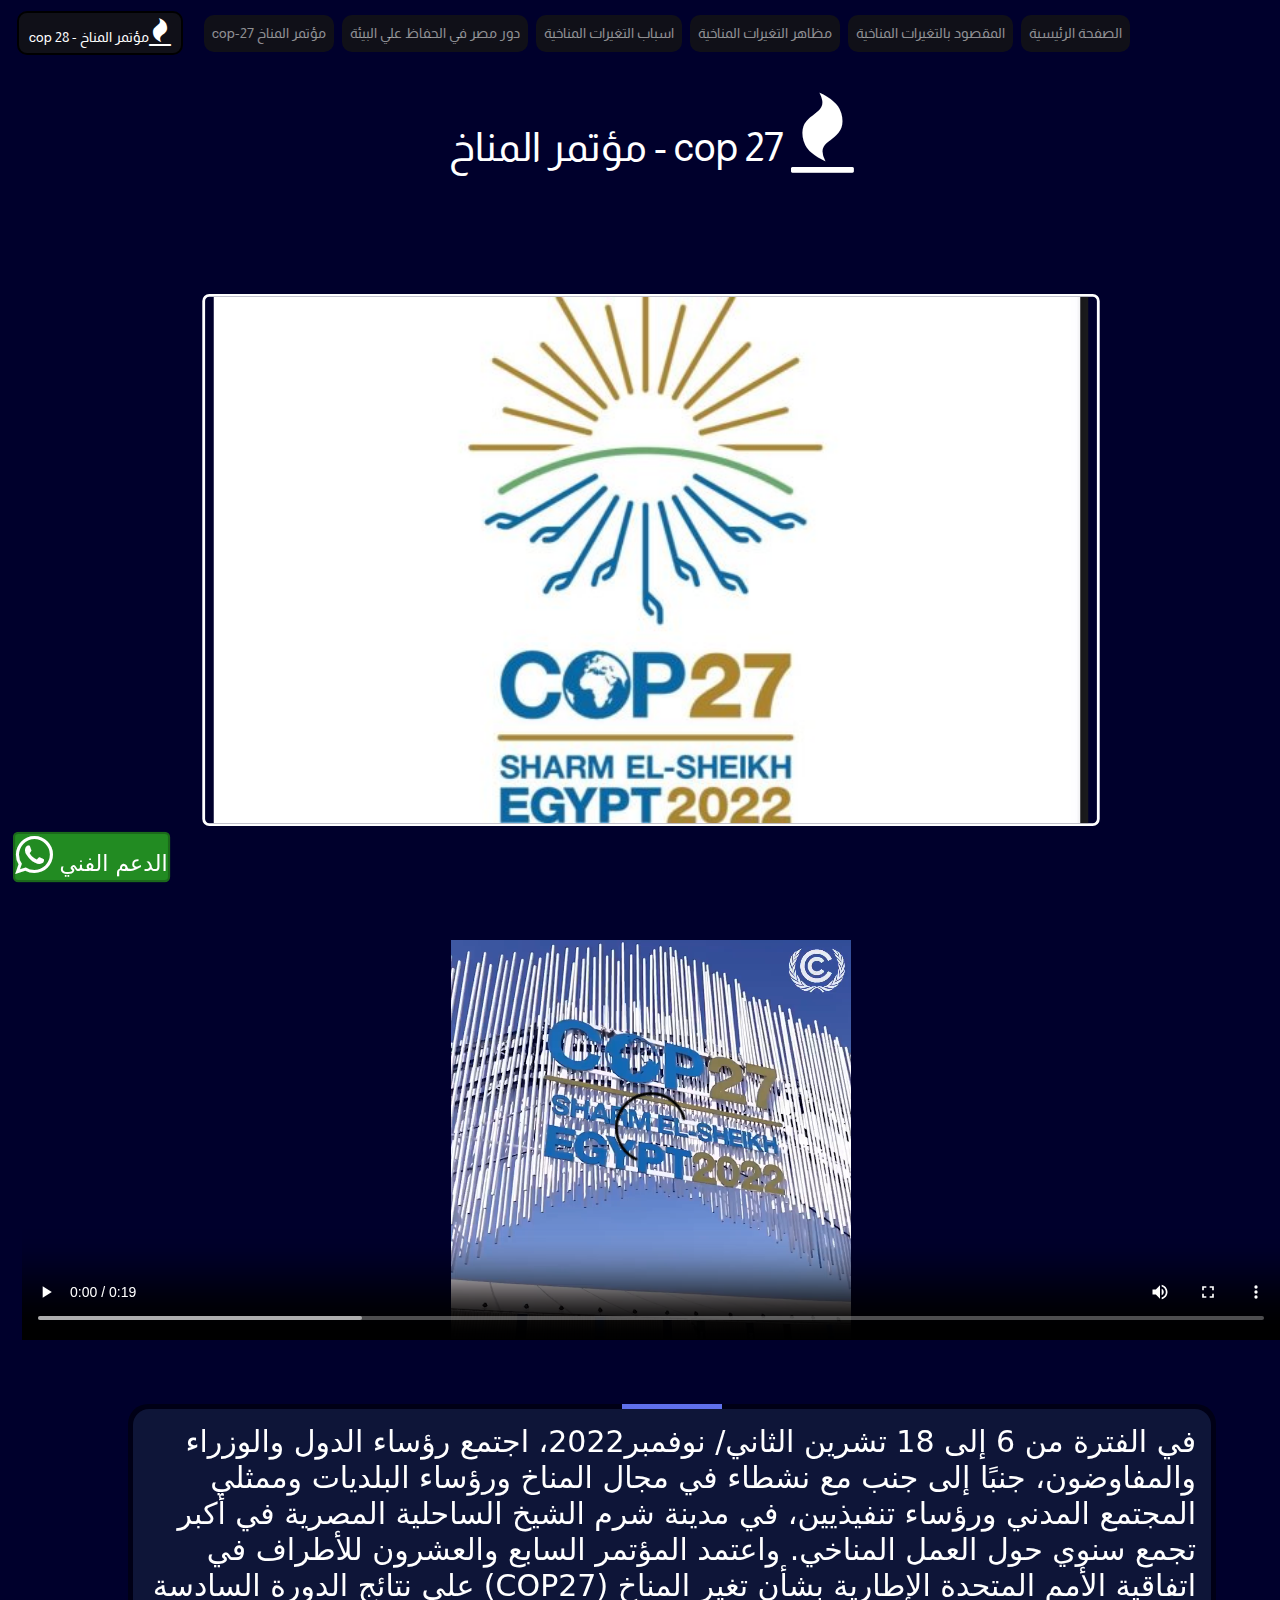
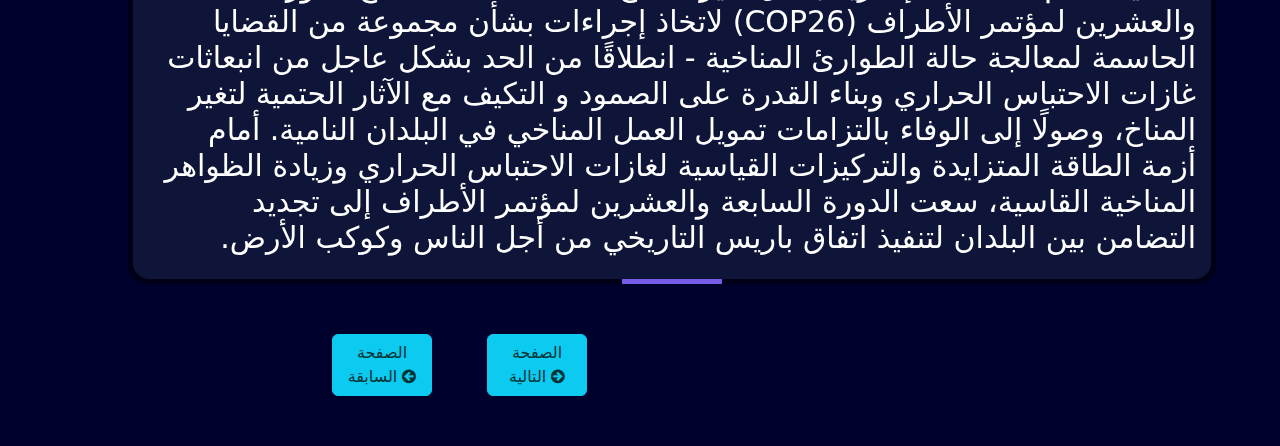
<file: page5.html>
<!DOCTYPE html>
<html lang="en">
<head>
    <meta charset="UTF-8">
    <meta http-equiv="X-UA-Compatible" content="IE=edge">
    <meta name="viewport" content="width=device-width, initial-scale=1.0">
    <link rel="stylesheet" href="pages.css">
    <link rel="stylesheet" href="font-awesome-4.7.0/css/font-awesome.min.css">
    <link rel="preconnect" href="https://fonts.googleapis.com"><link rel="preconnect" href="https://fonts.gstatic.com" crossorigin><link href="https://fonts.googleapis.com/css2?family=Almarai:wght@800&display=swap" rel="stylesheet">
    
    <title>التَغَيُر المناخي</title>

    <link rel="stylesheet" href="bootstrap-5.3.2-dist/css/bootstrap.min.css">
</head>
<body style="background-color: rgb(0, 0, 44);">
  <nav class="navbar navbar-expand-lg bg-transparent navbar-dark">
    <div class="container-fluid">
      <a class="navbar-brand text" href="page6.html">cop 28 - مؤتمر المناخ<i class="fa fa-fire fa-2x" aria-hidden="true"></i></a>
      <button class="navbar-toggler" type="button" data-bs-toggle="collapse" data-bs-target="#navbarSupportedContent" aria-controls="navbarSupportedContent" aria-expanded="false" aria-label="Toggle navigation">
        <span class="navbar-toggler-icon"></span>
      </button>
      <div class="collapse navbar-collapse" id="navbarSupportedContent">
        <ul class="navbar-nav me-auto mb-2 mb-lg-0">

          <li class="nav-item">
            <a class="nav-link text" href="page5.html"> cop-27 مؤتمر المناخ </a>
          </li>

          <li class="nav-item">
            <a class="nav-link text" href="page4.html">دور مصر في الحفاظ علي البيئة</a>
          </li>

          <li class="nav-item">
            <a class="nav-link text" href="page3.html">اسباب التغيرات المناخية</a>
          </li>

          <li class="nav-item">
            <a class="nav-link text" href="page2.html"> مظاهر التغيرات المناخية</a>
          </li>

          <li class="nav-item">
            <a class="nav-link text" href="page1.html"> المقصود بالتغيرات المناخية</a>
          </li>

          <li class="nav-item">
            <a class="nav-link text" href="index.html">الصفحة الرئيسية </a>
          </li>
      </div>
    </div>
  </nav>
      <div class="row">
      <div id="title1"> 
  <h1> مؤتمر المناخ - cop 27 <i class="fa fa-fire fa-2x" aria-hidden="true"></i>
  </a></h1>
      </div>
<img src="page5.jpg" alt="" class=" img1 col-lg-15" style="scale: 0.7;">
<video src="img/cop27.mp4" controls height="400"> <source src="img/cop27.mp4" type="video/mp4"></video>

</div>

<div class="box">
  <h2>
    في الفترة من 6 إلى 18 تشرين الثاني/ نوفمبر2022، اجتمع رؤساء الدول والوزراء والمفاوضون، جنبًا إلى جنب مع نشطاء في مجال المناخ ورؤساء البلديات وممثلي المجتمع المدني ورؤساء تنفيذيين، في مدينة شرم الشيخ الساحلية المصرية في أكبر تجمع سنوي حول العمل المناخي. 

    واعتمد المؤتمر السابع والعشرون للأطراف في اتفاقية الأمم المتحدة الإطارية بشأن تغير المناخ (COP27) على نتائج الدورة السادسة والعشرين لمؤتمر الأطراف (COP26) لاتخاذ إجراءات بشأن مجموعة من القضايا الحاسمة لمعالجة حالة الطوارئ المناخية - انطلاقًا من الحد بشكل عاجل من انبعاثات غازات الاحتباس الحراري وبناء القدرة على الصمود و التكيف مع الآثار الحتمية لتغير المناخ، وصولًا إلى الوفاء بالتزامات تمويل العمل المناخي في البلدان النامية. 
    
    أمام أزمة الطاقة المتزايدة والتركيزات القياسية لغازات الاحتباس الحراري وزيادة الظواهر المناخية القاسية، سعت الدورة السابعة والعشرين لمؤتمر الأطراف إلى تجديد التضامن بين البلدان لتنفيذ اتفاق باريس التاريخي من أجل الناس وكوكب الأرض. 
    </div>
<div class="container">
<div class="bigdivbt">

  <button type="button" class="btn btn-info col-lg-6"> <a href="page4.html" id="btn2">الصفحة السابقة <i class="fa fa-arrow-circle-left fa-small" aria-hidden="true"></i></a></button>

<button type="button" class="btn btn-info col-lg-6"> <a href="page6.html" id="btn1">الصفحة التالية <i class="fa fa-arrow-circle-right fa-small" aria-hidden="true"></i></a></button>

</div>
</div>























































   <button type="button" class="con-success" id="wtsap" onclick="contact()">
    <i class="fa fa-whatsapp fa-2x" aria-hidden="true"></i>

الدعم الفني   </button>
   <script>
    function contact(){
      location="https://wa.me/+201118725371?text=";
  }
  </script>
      <script src="https://cdn.jsdelivr.net/npm/@popperjs/core@2.9.2/dist/umd/popper.min.js" integrity="sha384-IQsoLXl5PILFhosVNubq5LC7Qb9DXgDA9i+tQ8Zj3iwWAwPtgFTxbJ8NT4GN1R8p" crossorigin="anonymous"></script>
<script src="https://cdn.jsdelivr.net/npm/bootstrap@5.0.2/dist/js/bootstrap.min.js" integrity="sha384-cVKIPhGWiC2Al4u+LWgxfKTRIcfu0JTxR+EQDz/bgldoEyl4H0zUF0QKbrJ0EcQF" crossorigin="anonymous"></script>
</body>
</html>
</file>
<file: thee climate.css>
*{
    margin: 0;
    padding: 0;  
    box-sizing: border-box;
  }


@keyframes color {
    0%{color: #ff0000;}
    15%{color: #ff7f00;}
    30%{color: #ffff00;}
    45%{color: #40ff00;}
    60%{color: rgb(0, 238, 255);}
    75%{color: #0084ff;}
    90%{color: #8f00ff;}
    100%{color: #ff2121;}
}

.text{
    animation: color 5s infinite;
    font-family: 'Almarai', sans-serif;
    font-size: 14px !important;
background-color: #19191982 !important;
border-radius: 5px;
    padding: 10px;
margin: 3px;
margin-left: 5px;
}



.text:hover{
    opacity: 50%;
    transition: all 1s;
}

.img1{
    width: 50%;
    scale: 0.9;
    scale: 0.8;
border: #fff solid 4px;
border-radius: 10px;
}






.btn{
 width: 200px;
   margin-left: 44%;
   margin-top: 10%;
margin-bottom: 30px;
scale: 1.2;
animation: infinite nbda 0.5 linear;
}

.btn:hover{
    background-color: #0041b2 !important;
}
.btn a{
    text-decoration: none;
    color: #003436;
}
.btn a:focus{
    color: rgb(0, 0, 0);
}
.btn a:hover{
    color: white;
}

.box
{
    position: relative;
    width: 400px;
    height: 300px;
    display: flex;
justify-content: center;
align-items: center;
background: rgba(0, 0,0,0.5);
overflow: hidden;
border-radius: 20px;
margin-left: 10%;
padding: 15px;
}
.box::after{
    content: '';
    position: absolute;
    inset: 4px;
    background: #0e1538;
    border-radius: 16px;
}


@keyframes animate{
    
        0%
        {
            transform: rotate(0deg);
            background: linear-gradient(#ff0000,#ff7f00);
        }
        30%{
            background: linear-gradient(#ffff00,#40ff00);
    
        }
        60%{
            background: linear-gradient(#0000ff,#4b0082);
        }
        90%{
            background: linear-gradient(#8f00ff,#ff2121);
        }
        100%
        {
            transform: rotate(360deg);
        }
        
    }
    
    
.box::before{
content: ''; 
 position: absolute;
 width: 100px;
 height: 160%;
 background: linear-gradient(#00ccff,#d400d4);
animation: animate 4s linear infinite;

}
.box h2{
    color: #fff;
    position: relative;
    font-size: medium;
    z-index: 10;
    direction:rtl;
}

.card{
    margin: 10px !important;
    padding-top: 5px;
    transition: all 0.3s;
    direction:rtl;
}
.card:hover{
    transform: scale(1.15);
}
.btn-primary{
    scale: 1; margin-left: 7px;
}


.row{justify-content: space-around;

    margin: 10px; }

    .navbar-brand {
        scale: 1;
    }

    .nck span{
       scale: 2;
       background-color: #141414 !important;
       border-radius: 10px;
    }

    #carouselExample{
    height: 100vh;
    }
    #phoneimg{
scale: 0.9;
padding-left: 90px !important;


    }
    @media (min-width:30px) and (max-width:700px){
        .text{
text-align: center;
background-color: #141414ce !important;
border-radius: 10px;
border: black 2px solid;
margin-right: 20px !important;
      }

      .bt2{
        margin-left: 28% !important;
      }
      .nck span{
        scale: 1.4;
        margin-top: 70px;
      }
      #phonediv{
        height: 200px !important;
        width: 390px !important;
        margin-left: 20px !important;
      }

    #phoneimg{
display: none;
    }
    #phonetext{
        margin-left: -15px !important;
        scale: 0.8;
    }
    #app2{
        
        margin-left: -80px !important;
        margin-top: -200px !important;
    }
                .apps{
                    scale: 0.5;
margin-left: 100px;
                    display: flex;
                    flex-wrap: wrap;
                    flex-direction: row;
                    margin-top: -40px !important;
                    
                }

                .inbigdiv a{
                    
                   
                   
                  margin-left: 120px !important;
                  margin-top: 20px !important;
                  
                 }
    
                 .inbigdiv h1{
    color: #fff;
   text-align: left !important;
    padding: 10px;
    margin-left: 165px !important;
                  
                 }

                 .apps{
                    scale: 40px !important;
                }
                .bigdiv{
                    width: 420px !important;

                 }

                 .con-success{
                    scale: 1;
                 }
                 .navbar-toggler-icon{
                    margin-right: 20px !important;
                 }
.card{
    margin-left: 13px !important;
}

        }

        @media (min-width:700px) and (max-width:1000px){
            .text{
    text-align: center;
    background-color: #141414d5 !important;
    border-radius: 10px;
    border: black 2px solid;
          }
          .bt2{
            margin-left: 38% !important;
          }
          .nck span{
            scale: 1.4;
            margin-top: 70px;
          }
          #phoneimg{
display: none;
        }
        .text{
            font-size: 12px !important;
        }
        
        #phonediv{
            height:300px !important;
            width: 750px !important;;
            margin-left: 10px !important;
            border-radius: 20px;
            padding: 20px;
            margin-top: 60px;
            
        }
        #phonetext{


            margin-left: -20px !important;
        }
        .apps{
            margin-left: 20px !important;
            scale: 0.9;
        }
        .inbigdiv a{
                    
                   
                   
            margin-left: 400px !important;
            margin-top: 30px;
            
           }

           .inbigdiv h1{
color: #fff;
text-align: left !important;
padding: 10px;
margin-left: 400px !important;
            
           }
           


          }

            
            #phonediv{
                border: hsl(112, 100%, 18%) 8px solid;
                height:550px;
background-color: forestgreen;
                width:1100px;
                margin-left: 100px;
                border-radius: 20px;
                padding: 20px;
                margin-top: 50px;
                
            }
             .inbigdiv h1{
color: #fff;
text-align: center;
padding: 10px;
             }
             .con-success{
                position: fixed !important;;
                bottom: 20px !important;
                left: 20px !important;
                scale: 1.1 !important;
                background-color: forestgreen;
                border:rgb(27, 105, 27)  2px solid;
                border-radius: 5px;
                color: #fff;
                font-size: 20px;
                transition: all 1s;
                animation: alternate nbda 1s infinite;

                
            }
             .con-whatsapp{
              scale: 1.5;
              color: #fff;
             }
             .con-success:hover{
                background-color: #1b5b06;
             
             }
             #phonetext{
                color: white;
                text-align: center;
margin-top: 10px;
             }
             .bigdiv{
                background-color: #14141496;
                height: 530px;
             }

             .inbigdiv a{
                display: flex !important;
                flex-wrap: wrap !important;
                flex-direction: column !important;
                color: #fff;
                font-size: 25px;
                margin-left: 570px;
                margin-top: 20px;
                text-decoration: none;
                transition: all 0.5;
             }

             @keyframes nbda{
    
                0%
                {
                    transform: scale(1);
                }
 100%{
transform: scale(0.5);
 }
                
            }
</file>
<file: pages.css>
*{
    margin: 0;
    padding: 0;  
    box-sizing: border-box;
  }
  body{
      min-height: 100vh;
      background-color: #000091;
  }

@keyframes color {
    0%{color: #ff0000;}
    15%{color: #ff7f00;}
    30%{color: #ffff00;}
    45%{color: #40ff00;}
    60%{color: rgb(0, 238, 255);}
    75%{color: #0084ff;}
    90%{color: #8f00ff;}
    100%{color: #ff2121;}
}

.text{
    animation: color 5s infinite;
    font-family: 'Almarai', sans-serif;
    font-size: 14px !important;
background-color: #000000aa !important;
border-radius: 5px;
    padding: 10px;
margin: 3px;
margin-left: 5px;
}



.text:hover{
    opacity: 50%;
    transition: all 1s;
}

.img1{
    width: 10%;
    scale: 0.8;
border: #fff solid 4px;
border-radius: 10px;
}




#title1{
    text-align: center;
    color: #fff;
    font-size: 30%;
    font-family: 'Almarai', sans-serif;
    margin-top: 2%;
}

.btn{
    margin-top: 50px !important;
width: 100px !important;
margin-left: 70px;
margin-bottom: 50px !important;
   }

   .btn:hover{
    background-color: #0041b2 !important;
}
.btn a{
    text-decoration: none;
    color: #003436;
}
.btn a:focus{
    color: rgb(0, 0, 0);
}
.btn a:hover{
    color: white;
}

.bigdivbt{
    margin-left:340px !important;
      }

.box
{
    position: relative;
    width: 85%;
    height: 100%;
    display: flex;
justify-content: center;
align-items: center;
background: rgba(0, 0,0,0.5);
overflow: hidden;
border-radius: 20px;
margin-left: 10%;
padding: 20px;
margin-top: 5%;
}

.next{
    margin-top: 10%;
}
.box::after{
    content: '';
    position: absolute;
    inset: 5px;
    background: #0e1538;
    border-radius: 16px;
}


@keyframes animate{
    
        0%
        {
            transform: rotate(0deg);
            background: linear-gradient(#ff0000,#ff7f00);
        }
        30%{
            background: linear-gradient(#ffff00,#40ff00);
    
        }
        60%{
            background: linear-gradient(#0000ff,#4b0082);
        }
        90%{
            background: linear-gradient(#8f00ff,#ff2121);
        }
        100%
        {
            transform: rotate(360deg);
        }
        
    }
    
    
.box::before{
content: ''; 
 position: absolute;
 width: 100px;
 height: 1000%;
 background: linear-gradient(#00ccff,#d400d4);
animation: animate 4s linear infinite;

}
.box h2{
    color: #fff;
    position: relative;
    font-size: 30px;
    z-index: 10;
    direction:rtl;
}

.con-success{
    position: fixed !important;;
    bottom: 20px !important;
    left: 20px !important;
    scale: 1.1 !important;
    background-color: forestgreen;
    border:rgb(27, 105, 27)  2px solid;
    border-radius: 5px;
    color: #fff;
    font-size: 20px;
    transition: all 1s;
    
}
 .con-whatsapp{
  scale: 1.5;
  color: #fff;
 }
 .con-success:hover{
    background-color: #1b5b06;
 
 }

 @media (min-width:30px) and (max-width:700px){
    .text{
text-align: center;
background-color: #141414ce !important;
border-radius: 10px;
border: black 2px solid;
  }
  .btn{
    display: flex;
    flex-wrap: wrap;
    flex-direction: column;
    margin-left: 27px !important;
  }
  .bigdivbt{
    margin-left: 60px !important;
      }
  .row{
    margin-left: 10px !important;
  }
 }

  @media (min-width:700px) and (max-width:1300px){
    .text{
text-align: center;
background-color: #141414ce !important;
border-radius: 10px;
border: black 2px solid;
  }
  .btn{
    display: flex;
    flex-wrap: wrap;
    flex-direction: column;
    margin-left: 50px !important;
  }
  .bigdivbt{
    margin-left: 200px !important;
      }
  .row{
    margin-left: 10px !important;
  }


 }
 .zrar{
width: 200px !important; 
margin-left: 130px;
}
</file>
